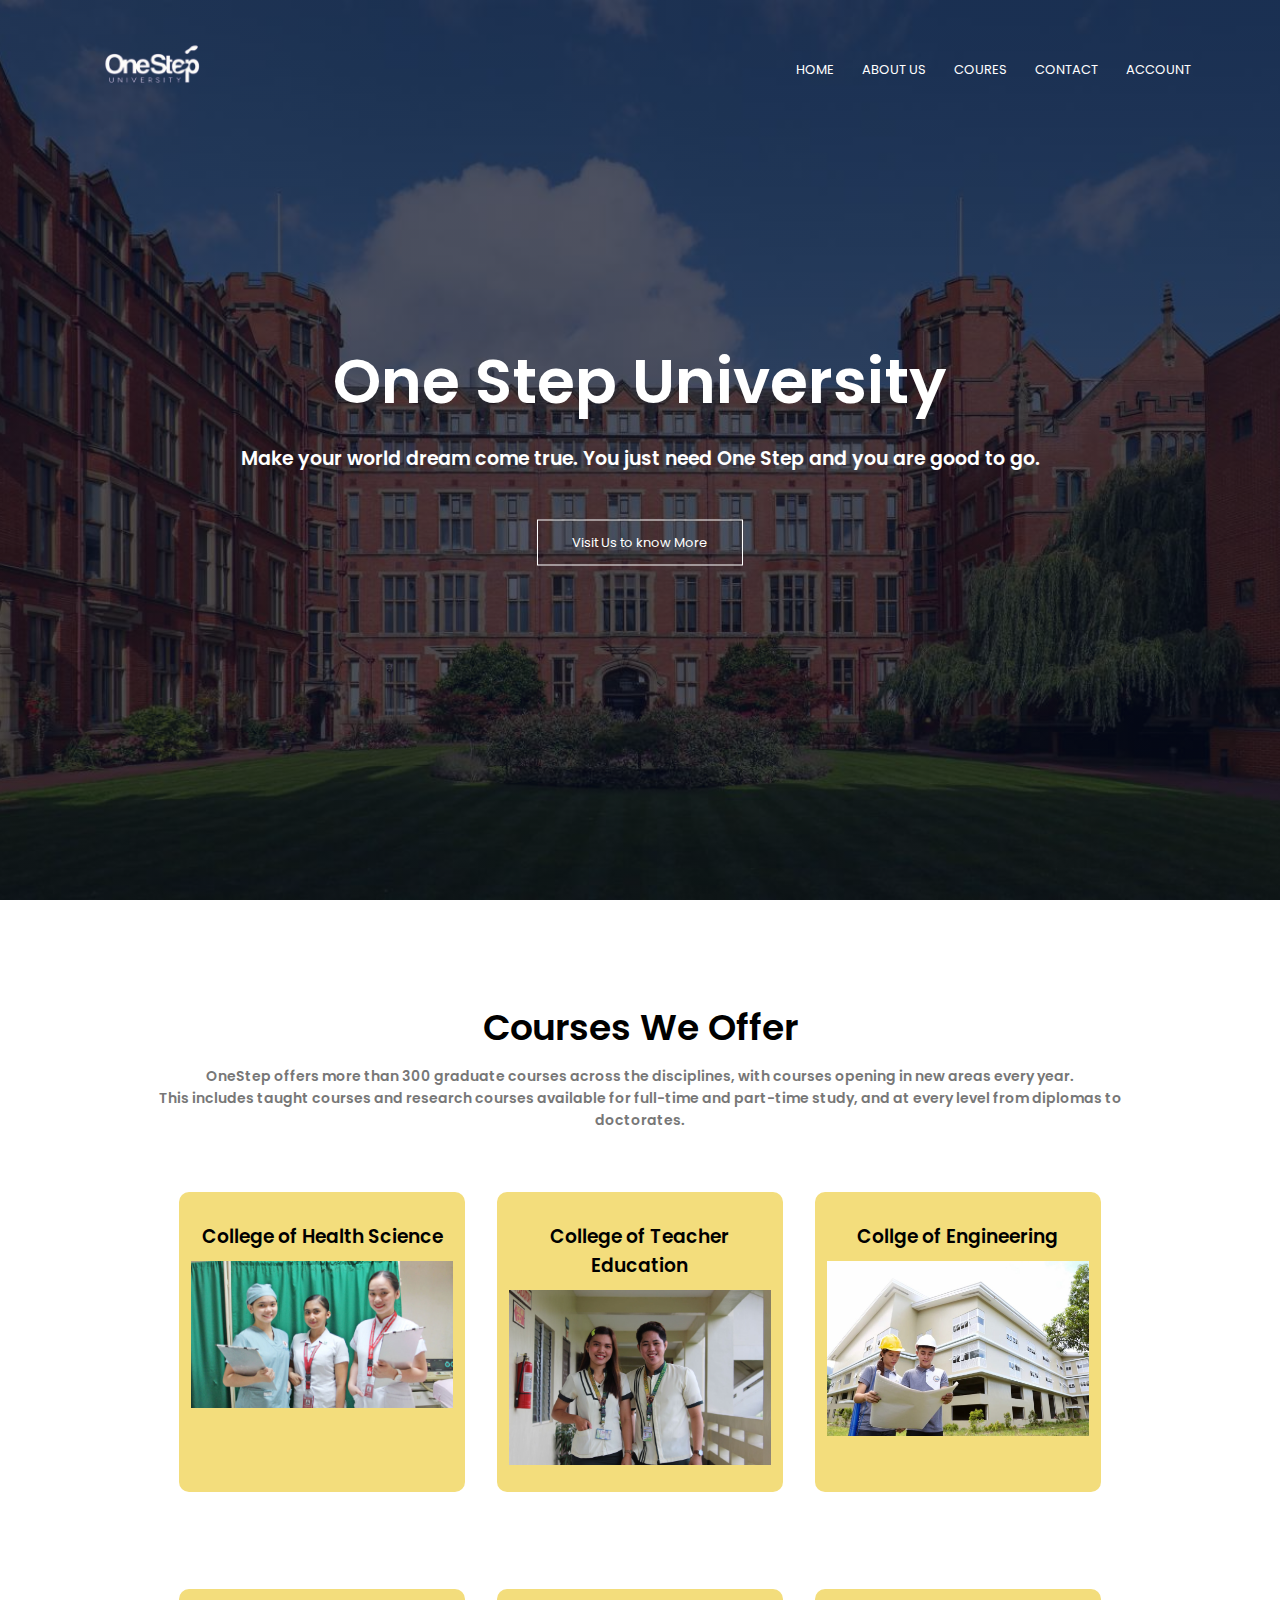
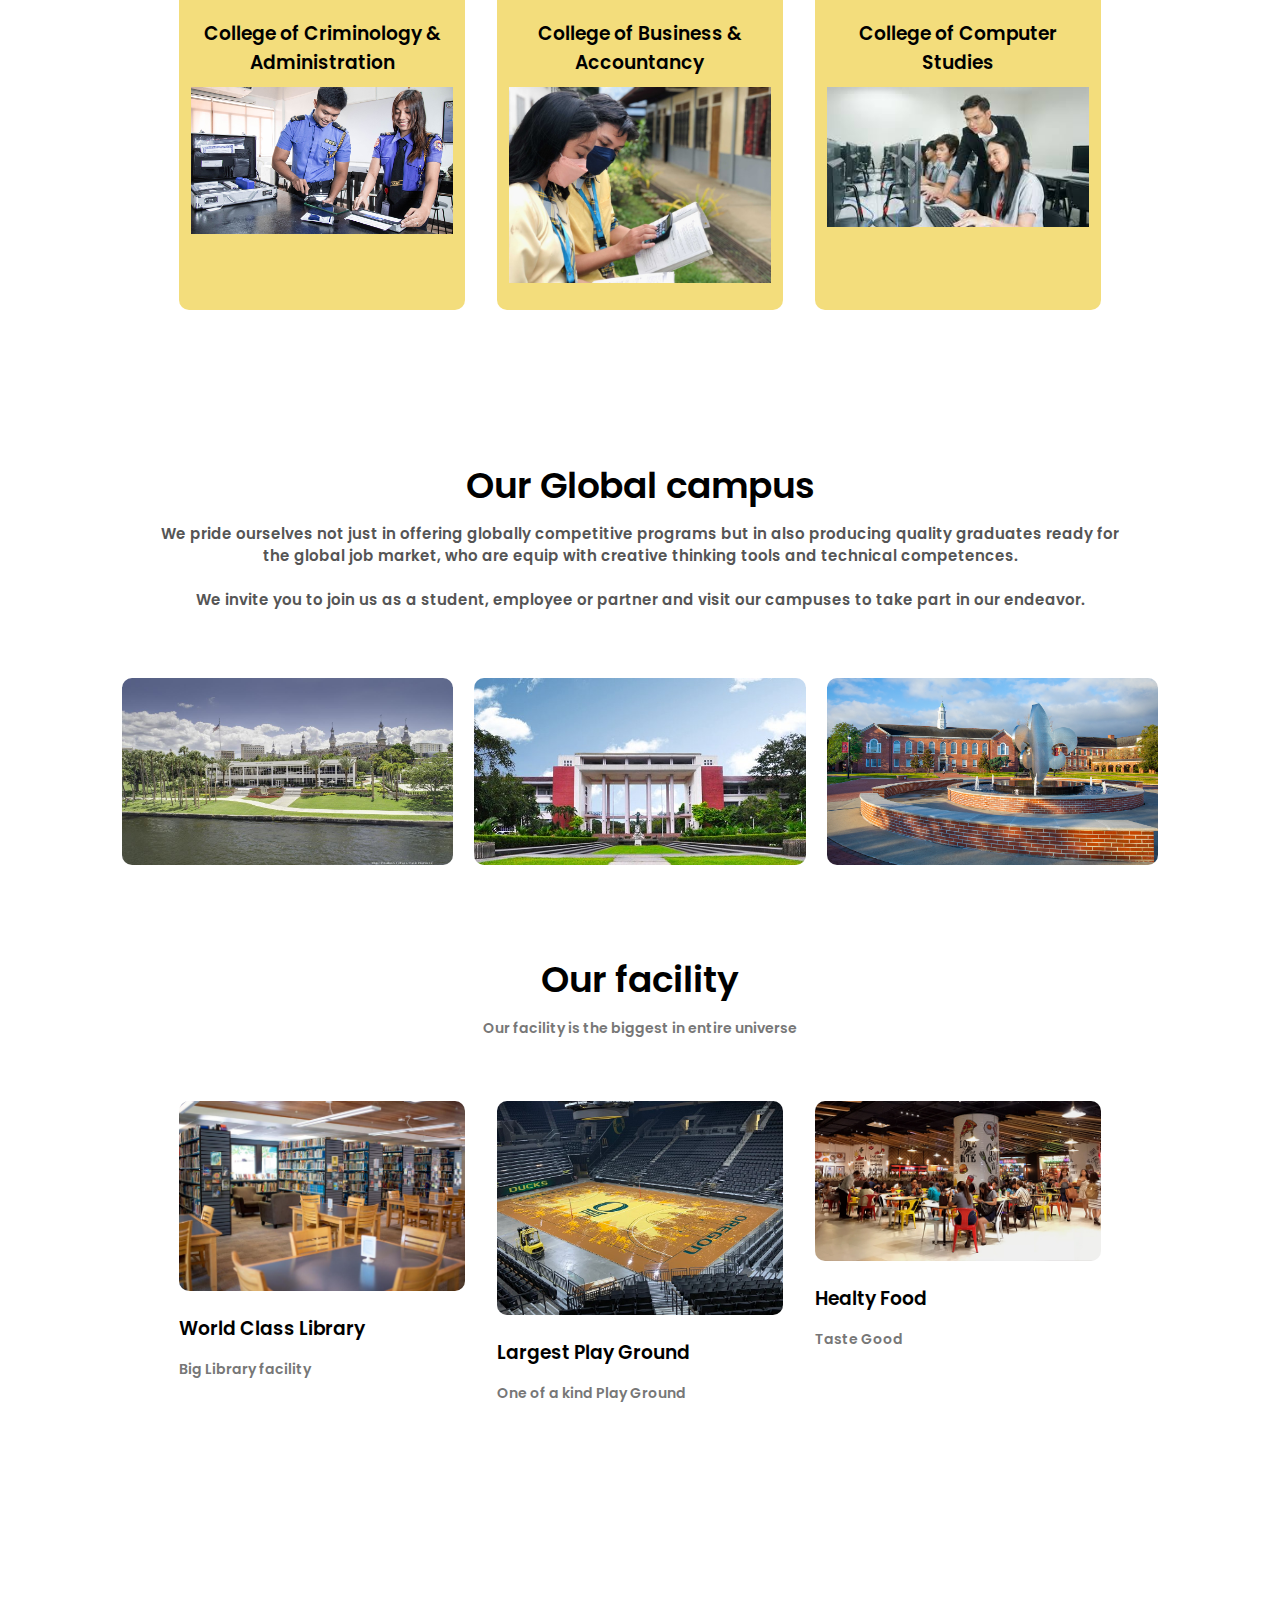
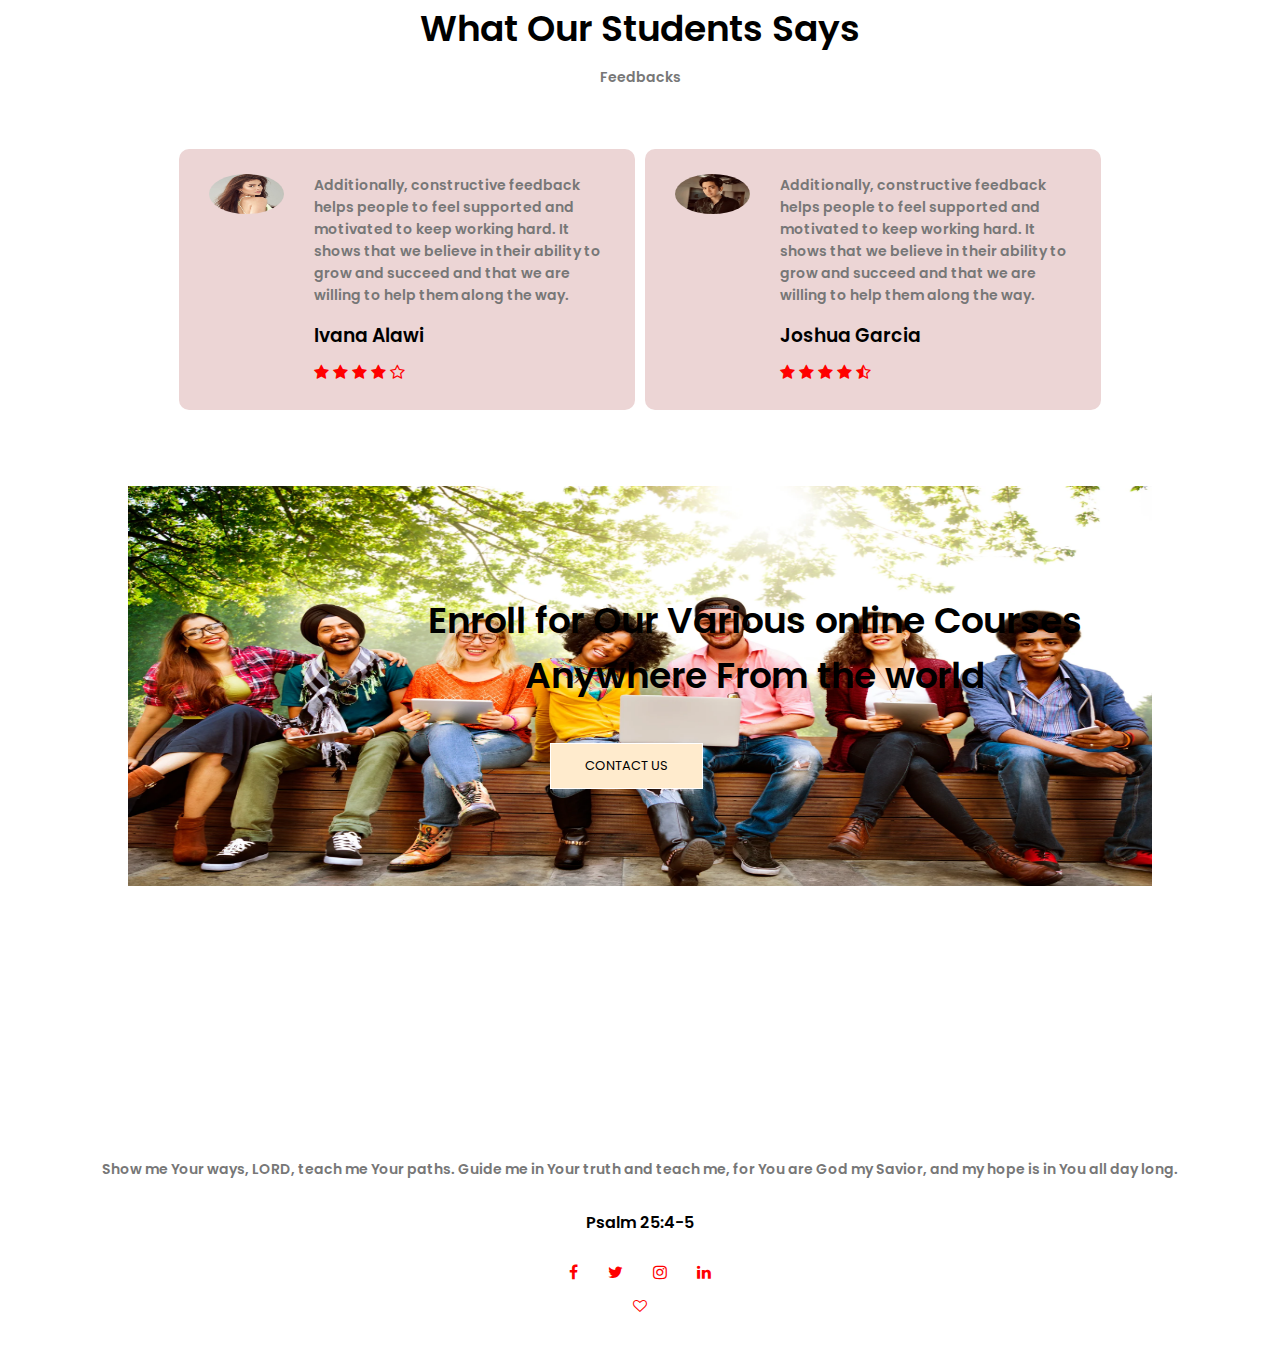
<file: index.html>
<!DOCTYPE html>
<html lang="en">
<head>
    <meta name="viewport" content="width=device-width, initial-scale=1.0">
    <title>OneStep University</title>
    <link rel="stylesheet" href="main.css">
    <link rel="preconnect" href="https://fonts.googleapis.com">
    <link rel="preconnect" href="https://fonts.gstatic.com" crossorigin>
    <link href="https://fonts.googleapis.com/css2?family=Poppins:ital,wght@0,100;0,200;1,100&display=swap" rel="stylesheet">
    <link rel="stylesheet" href="https://stackpath.bootstrapcdn.com/font-awesome/4.7.0/css/font-awesome.min.css">
</head>
<body>
    <section class="header">
        <nav>
            <a href="index.html"><img src="image/logouni.png"></a>
            <div class="nav-links" id="navlinks">
                <i class="fa fa-times-circle" onclick="hidemenu()"></i>
                <ul>
                    <li><a href="index.html">HOME</a></li>
                    <li class="active"><a href="">ABOUT US</a>
                        <div class="sub-menu">
                            <ul>
                                <li><a href="history.html">History</a></li>
                                <li><a href="MandV.html">Mission & Vision</a></li>
                            </ul>
                        </div>
                    </li>
                    <li><a href="#course-nav">COURES</a></li>
                    <li><a href="#contact-nav">CONTACT</a></li>
                    <li><a href="acc.html">ACCOUNT</a></li>
                </ul>
            </div>
            <i class="fa fa-bars" onclick="showmenu()"></i>
        </nav>
        <div class="text-box">
            <h1>One Step University</h1>
            <p>Make your world dream come true. You just need One Step and you are good to go.</p>
            <a href="" class="more">Visit Us to know More</a>
        </div>
    </section>


    <!---------------- course ---------------->
    <section class="course" id="course-nav">
        <h1>Courses We Offer</h1>
        <p>OneStep offers more than 300 graduate courses across the disciplines, with courses opening in new areas every year.
            <br>This includes taught courses and research courses available for full-time and part-time study, and at every level from diplomas to doctorates.</p>
        <div class="row">
            <div class="course-col">
                <h3>College of Health Science</h3>
                <a href="chs.html">
                    <img src="image/nurse.jpg">
                </a>
            </div>
            <div class="course-col">
                <h3>College of Teacher Education</h3>
                <a href="cte.html">
                    <img src="image/educ.JPG">
                </a>
            </div>
            <div class="course-col">
                <h3>Collge of Engineering</h3>
                <a href="enge.html">
                    <img src="image/engi.jpg">
                </a>
            </div>
        </div>
        <div class="row2">
            <div class="course-col2">
                <h3>College of Criminology & Administration</h3>
                <a href="cca.html">
                    <img src="image/crim.jpg">
                </a>
            </div>
            <div class="course-col2">
                <h3>College of Business & Accountancy</h3>
                <a href="cba.html">
                    <img src="image/business.jpg">
                </a>
            </div>
            <div class="course-col2">
                <h3>College of Computer Studies</h3>
                <a href="ccs.html">
                    <img src="image/comp.jpeg">
                </a>
            </div>
        </div>
    </section>


    <!------------campus--------------->
    <section class="campus">
        <h1>Our Global campus</h1>
        <p>We pride ourselves not just in offering globally competitive programs but in also producing quality graduates ready for 
            <br>the global job market, who are equip with creative thinking tools and technical competences.<br>
            <br>We invite you to join us as a student, employee or partner and visit our campuses to take part in our endeavor.</p>

        <div class="row">
            <div class="campus-col">
                <img src="image/ooo.jpg">
                <div class="layer">
                    <h3>UNITED KINGDOM</h3>
                </div>
            </div>
            <div class="campus-col">
                <img src="image/phh.jpg">
                <div class="layer">
                    <h3>PHILIPPINES</h3>
                </div>
            </div>
            <div class="campus-col">
                <img src="image/louisiana.jpg">
                <div class="layer">
                    <h3>LOUISIANA</h3>
                </div>
            </div>
        </div>
    </section>


    <!--------facilties---------->
    <section class="facilitie">
        <h1>Our facility</h1>
        <p>Our facility is the biggest in entire universe</p>
        <div class="row">
            <div class="facilitie-col">
                <img src="image/lib.jpg">
                <h3>World Class Library</h3>
                <p>Big Library facility</p>
            </div>
            <div class="facilitie-col">
                <img src="image/bask.jpeg">
                <h3>Largest Play Ground</h3>
                <p>One of a kind Play Ground</p>
            </div>
            <div class="facilitie-col">
                <img src="image/food.jpg">
                <h3>Healty Food</h3>
                <p>Taste Good</p>
            </div>
        </div>
    </section>


    <!--------testimonials--------->
    <section class="testimonials">
        <h1>What Our Students Says</h1>
        <p>Feedbacks</p>
        <div class="row">
            <div class="testimonial-col">
                <img src="image/iva.jpg">
                <div>
                    <p>Additionally, constructive feedback helps people to feel supported and motivated to keep working hard.
                        It shows that we believe in their ability to grow and succeed and that we are willing to help them along the way.
                    </p>
                    <h3>Ivana Alawi</h3>
                    <i class="fa fa-star"></i>
                    <i class="fa fa-star"></i>
                    <i class="fa fa-star"></i>
                    <i class="fa fa-star"></i>
                    <i class="fa fa-star-o"></i>
                </div>
            </div>
            <div class="testimonial-col">
                <img src="image/joshua_garcia.jpg">
                <div>
                    <p>Additionally, constructive feedback helps people to feel supported and motivated to keep working hard.
                        It shows that we believe in their ability to grow and succeed and that we are willing to help them along the way.
                    </p>
                    <h3>Joshua Garcia</h3>
                    <i class="fa fa-star"></i>
                    <i class="fa fa-star"></i>
                    <i class="fa fa-star"></i>
                    <i class="fa fa-star"></i>
                    <i class="fa fa-star-half-o"></i>
                </div>
            </div>
        </div>
    </section>


    <!--------call to action---------->
    <section class="cta" id="contact-nav">
        <div class="bgimage">
            <img src="image/enr.webp">
        </div>
            <h1>Enroll for Our Various online Courses <br> Anywhere From the world</h1>
            <a href="" class="more3">CONTACT US</a>
        
    </section>


    <!--------footer---------->
    <section class="footer">
        <h4></h4>
        <p>Show me Your ways, LORD, teach me Your paths. Guide me in Your truth and teach me, for You are God my Savior, and my hope is in You all day long.</p>
        <h4>Psalm 25:4-5</h4>
        <div class="icons">
            <a href="https://www.facebook.com/">
            <i class="fa fa-facebook"></i></a>
            <a href="https://twitter.com/">
            <i class="fa fa-twitter"></i></a>
            <a href="https://www.instagram.com/">
            <i class="fa fa-instagram"></i></a>
            <a href="https://www.linkedin.com/">
            <i class="fa fa-linkedin"></i></a>
        </div>
            <p><a href="https://medium.com/@christianvidez/nobody-knows-its-empty-4b8e55d96db3"><i class="fa fa-heart-o"></i></a>
    </section>


    <!--------javascript for toggle menu---------->
    <script>
        var navlinks = document.getElementById("navlinks")
        function showmenu(){
            navlinks.style.right = "0";
        }
        function hidemenu(){
            navlinks.style.right = "-200px"
        }
    </script>

</body>
</html>
</file>
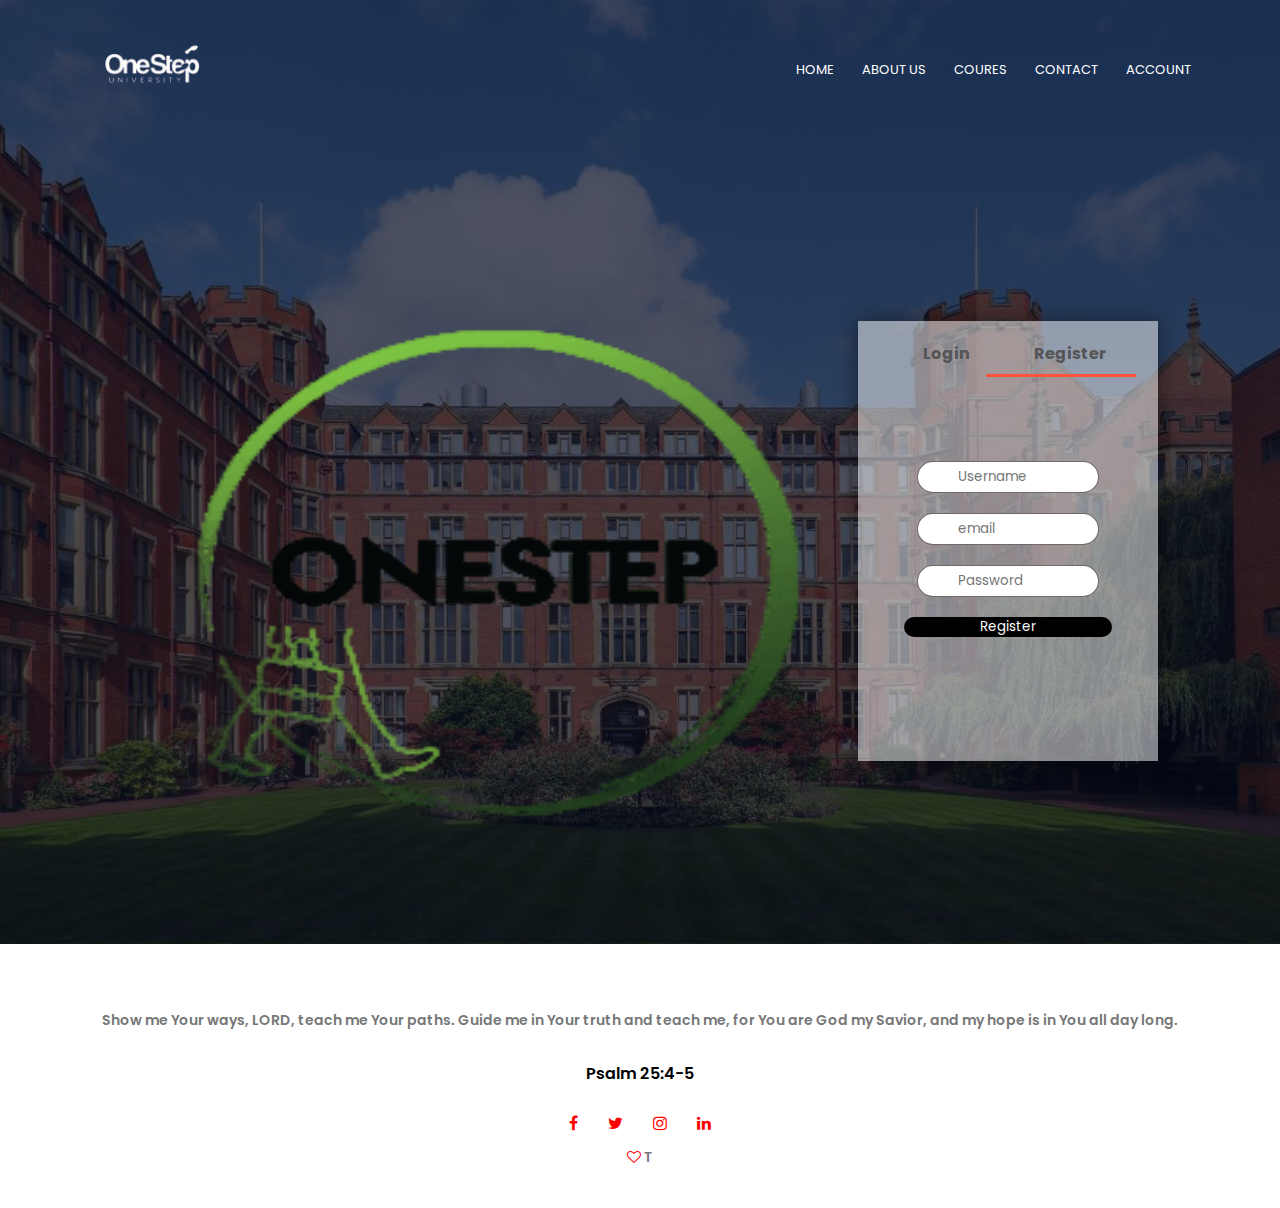
<file: acc.html>
<!DOCTYPE html>
<html lang="en">
<head>
    <meta name="viewport" content="width=device-width, initial-scale=1.0">
    <title>OneStep University</title>
    <link rel="stylesheet" href="main.css">
    <link rel="preconnect" href="https://fonts.googleapis.com">
    <link rel="preconnect" href="https://fonts.gstatic.com" crossorigin>
    <link href="https://fonts.googleapis.com/css2?family=Poppins:ital,wght@0,100;0,200;1,100&display=swap" rel="stylesheet">
    <link rel="stylesheet" href="https://stackpath.bootstrapcdn.com/font-awesome/4.7.0/css/font-awesome.min.css">
</head>
<body>
    <section class="header">
        <nav>
            <a href="index.html"><img src="image/logouni.png"></a>
            <div class="nav-links" id="navlinks">
                <i class="fa fa-times-circle" onclick="hidemenu()"></i>
                <ul>
                    <li><a href="index.html">HOME</a></li>
                    <li class="active"><a href="index.html">ABOUT US</a>
                        <div class="sub-menu">
                            <ul>
                                <li><a href="history.html">History</a></li>
                                <li><a href="MandV.html">Mission & Vision</a></li>
                            </ul>
                        </div>
                    </li>
                    <li><a href="index.html">COURES</a></li>
                    <li><a href="index.html">CONTACT</a></li>
                    <li><a href="acc.html">ACCOUNT</a></li>
                </ul>
            </div>
            <i class="fa fa-bars" onclick="showmenu()"></i>
        </nav>


        <!--------acc pag---------->
        <div class="acc-page">
            <div class="container">
             <div class="row">
                    <div class="col-2">
                        <img src="image/logonestep.png" width="100%" height="500px">
                    </div>
                    <div class="row">
                        <div class="form-container">
                            <div class="form-btn">
                                <span onclick="login()">Login</span>
                                <span onclick="register()">Register</span>
                                <hr id="Indicator">
                            </div>
                            <form id="Loginform">
                                <input type="text"  placeholder="Username">
                                <input type="password" placeholder="Password">
                                <button type="submit" class="btn">Login</button>
                                <a href="#"><br>Forgot password</a>
                            </form>
                            <form id="regform">
                                <input type="text" placeholder="Username">
                                <input type="email" placeholder="email">
                                <input type="password" placeholder="Password">
                                <button type="submit" class="btn">Register</button>
                            </form>
                        </div>
                    </div>
                </div>
            </div>
        </div>
    </section>
    

    <!--------footer---------->
    <section class="footer">
        <h4></h4>
        <p>Show me Your ways, LORD, teach me Your paths. Guide me in Your truth and teach me, for You are God my Savior, and my hope is in You all day long.</p>
        <h4>Psalm 25:4-5</h4>
        <div class="icons">
            <a href="https://www.facebook.com/">
            <i class="fa fa-facebook"></i></a>
            <a href="https://twitter.com/">
            <i class="fa fa-twitter"></i></a>
            <a href="https://www.instagram.com/">
            <i class="fa fa-instagram"></i></a>
            <a href="https://www.linkedin.com/">
            <i class="fa fa-linkedin"></i></a>
        </div>
            <p> <i class="fa fa-heart-o"></i> T</p>
    </section>


    <!--------javascript for toggle menu---------->
    <script>
        var navlinks = document.getElementById("navlinks");
        function showmenu(){
            navlinks.style.right = "0";
        }
        function hidemenu(){
            navlinks.style.right = "-200px"
        }
    </script>


    <!--------javascript form---------->
    <script>
        var Loginform = document.getElementById("Loginform");
        var regform = document.getElementById("regform");
        var Indicator = document.getElementById("Indicator");

            function register(){
                regform.style.transform ="translateX(0px)";
                Loginform.style.transform ="translateX(0px)";
                Indicator.style.transform ="translateX(100px)";
            }
            function login(){
                regform.style.transform ="translateX(300px)";
                Loginform.style.transform ="translateX(300px)";
                Indicator.style.transform ="translateX(0px)";
            }
    </script>

</body>
</html>
</file>
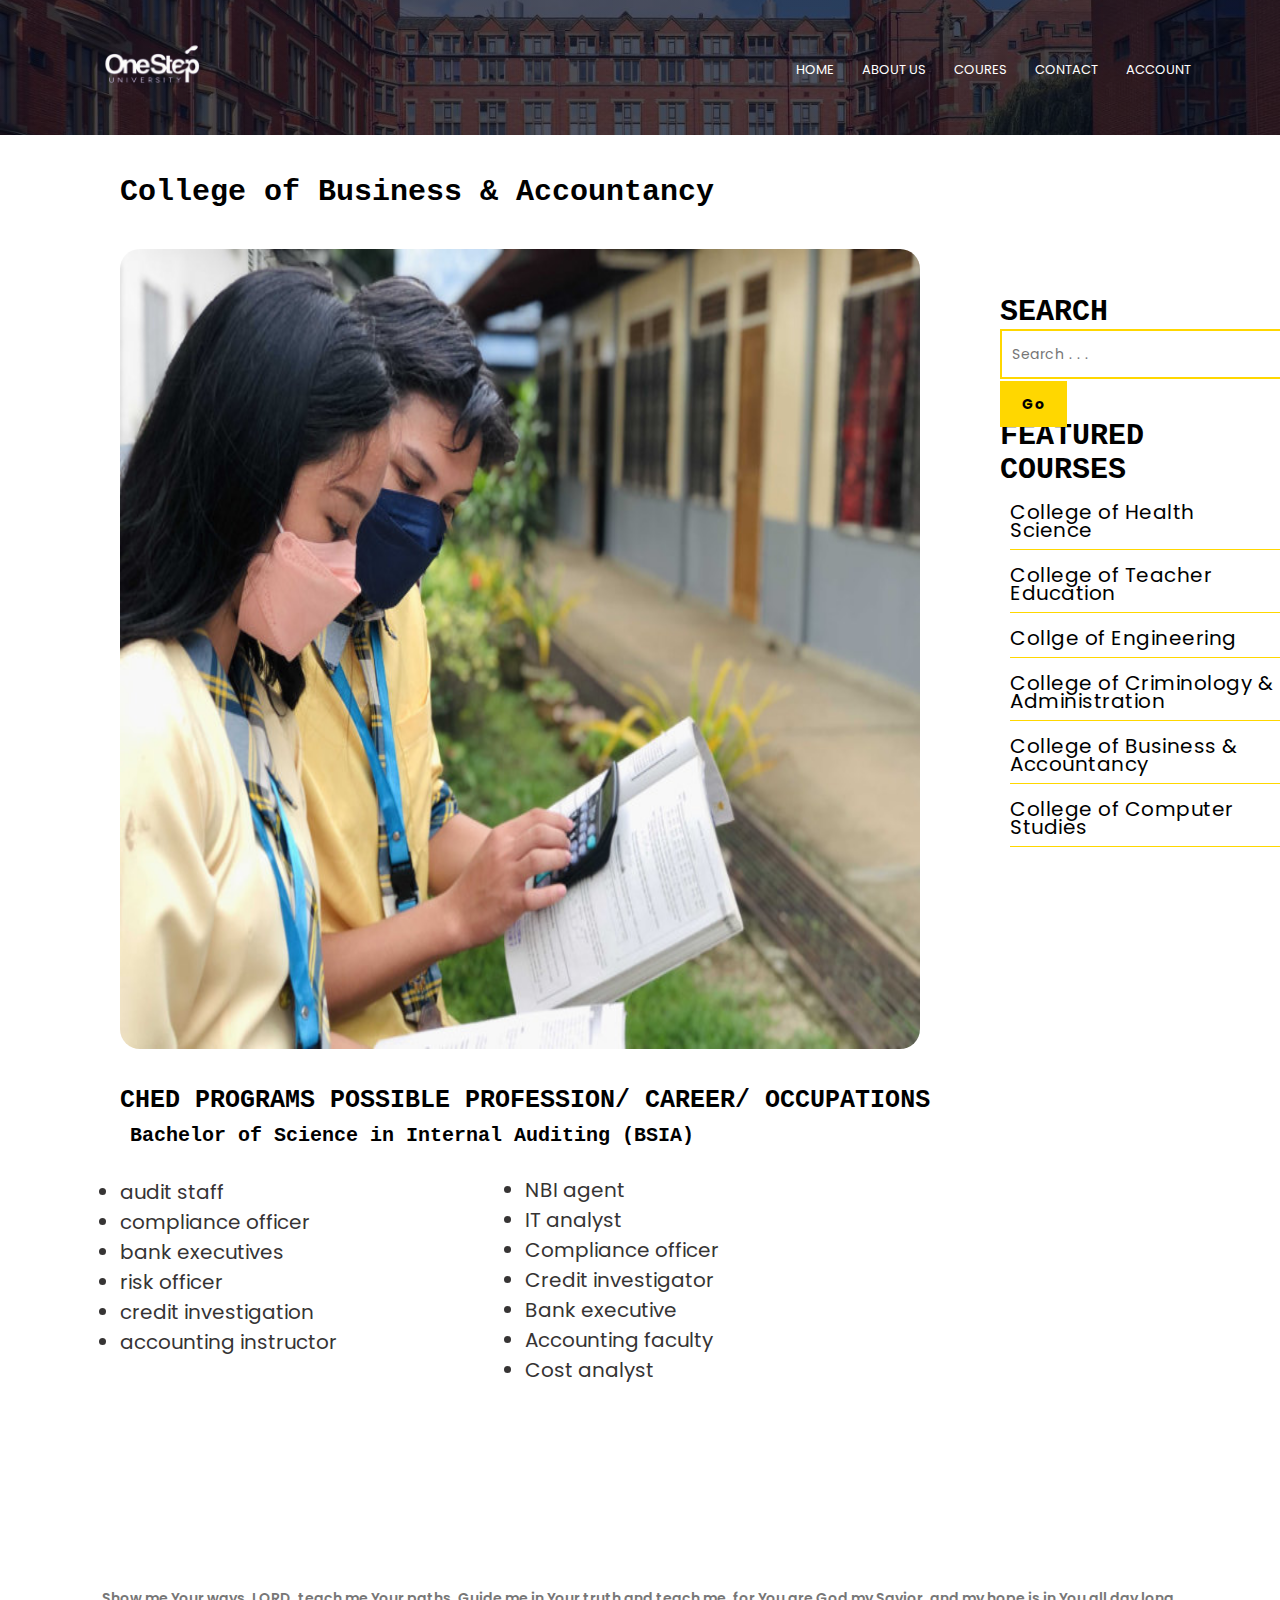
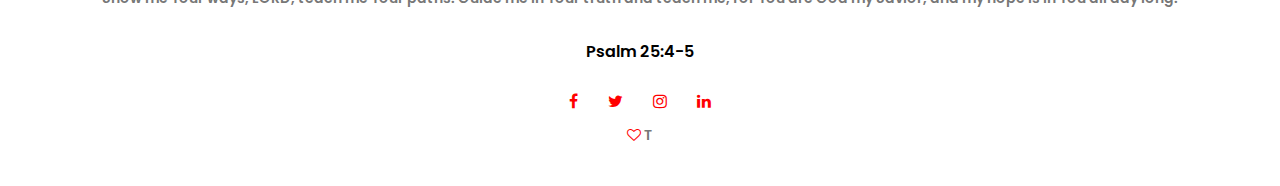
<file: cba.html>
<!DOCTYPE html>
<html lang="en">
<head>
    <meta name="viewport" content="width=device-width, initial-scale=1.0">
    <title>OneStep University</title>
    <link rel="stylesheet" href="main.css">
    <link rel="preconnect" href="https://fonts.googleapis.com">
    <link rel="preconnect" href="https://fonts.gstatic.com" crossorigin>
    <link href="https://fonts.googleapis.com/css2?family=Poppins:ital,wght@0,100;0,200;1,100&display=swap" rel="stylesheet">
    <link rel="stylesheet" href="https://stackpath.bootstrapcdn.com/font-awesome/4.7.0/css/font-awesome.min.css">
</head>
<body>
    <section class="c-header">
        <nav>
            <a href="index.html"><img src="image/logouni.png"></a>
            <div class="nav-links" id="navlinks">
                <i class="fa fa-times-circle" onclick="hidemenu()"></i>
                <ul>
                    <li><a href="index.html">HOME</a></li>
                    <li class="active"><a href="index.html">ABOUT US</a>
                        <div class="sub-menu">
                            <ul>
                                <li><a href="history.html">History</a></li>
                                <li><a href="MandV.html">Mission & Vision</a></li>
                            </ul>
                        </div>
                    </li>
                    <li><a href="index.html">COURES</a></li>
                    <li><a href="index.html">CONTACT</a></li>
                    <li><a href="acc.html">ACCOUNT</a></li>
                </ul>
            </div>
            <i class="fa fa-bars" onclick="showmenu()"></i>
        </nav>
    </section>
    <!-----------cte---------->
    <section>
        <div class="c-container">
            <div class="c">
                <h2>College of Business & Accountancy</h2>
                <div class="c-image">
                    <img src="image/business.jpg">
                </div>
                <h5>CHED PROGRAMS POSSIBLE PROFESSION/ CAREER/ OCCUPATIONS</h5>
                <p>Bachelor of Science in Internal Auditing (BSIA)</p>
                <div class="c-row1">
                    <li>
                        <span>audit staff</span>
                    </li>
                    <li>
                        <span>compliance officer</span>
                    </li>
                    <li>
                        <span>bank executives</span>
                    </li>
                    <li>
                        <span>risk officer</span>
                    </li>
                    <li>
                        <span>credit investigation</span>
                    </li>
                    <li>
                        <span>accounting instructor</span>
                    </li>
                </div>
                <div class="c-row2">
                    <li>
                        <span>NBI agent</span>
                    </li>
                    <li>
                        <span>IT analyst</span>
                    </li>
                    <li>
                        <span>Compliance officer</span>
                    </li>
                    <li>
                        <span>Credit investigator</span>
                    </li>
                    <li>
                        <span>Bank executive</span>
                    </li>
                    <li>
                        <span>Accounting faculty</span>
                    </li>
                    <li>
                        <span>Cost analyst</span>
                    </li>
                </div>
                <div class="search">
                    <h6>SEARCH<br></h2>
                    <input class="search-box" type="text" value name="S" placeholder="Search . . . ">
                    <input type="submit" class="search-sub" value="Go">
                    <div class="search-course">
                        <h6>FEATURED COURSES</h2>
                        <li class="c-featured">
                            <a href="chs.html">College of Health Science</a>
                        </li>
                        <li class="c-featured">
                            <a href="cte.html">College of Teacher Education</a>
                        </li>
                        <li class="c-featured">
                            <a href="enge.html">Collge of Engineering</a>
                        </li>
                        <li class="c-featured">
                            <a href="cca.html">College of Criminology & Administration</a>
                        </li>
                        <li class="c-featured">
                            <a href="cba.html">College of Business & Accountancy</a>
                        </li>
                        <li class="c-featured">
                            <a href="ccs.html">College of Computer Studies</a>
                        </li>
                            
                    </div>
                </div>
            </div>
        </div>
    </section>


    <!--------footer---------->
    <section class="footer">
        <br><br><br><br><br><br><br><br><br>
        <br><br><br><br><br><br><br><br><br>
        <br><br><br><br><br><br><br><br><br>
        <h4></h4>
        <p>Show me Your ways, LORD, teach me Your paths. Guide me in Your truth and teach me, for You are God my Savior, and my hope is in You all day long.</p>
        <h4>Psalm 25:4-5</h4>
        <div class="icons">
            <a href="https://www.facebook.com/">
            <i class="fa fa-facebook"></i></a>
            <a href="https://twitter.com/">
            <i class="fa fa-twitter"></i></a>
            <a href="https://www.instagram.com/">
            <i class="fa fa-instagram"></i></a>
            <a href="https://www.linkedin.com/">
            <i class="fa fa-linkedin"></i></a>
        </div>
            <p> <i class="fa fa-heart-o"></i> T</p>
    </section>
    
    <!--------javascript for toggle menu---------->
    <script>
        var navlinks = document.getElementById("navlinks");
        function showmenu(){
            navlinks.style.right = "0";
        }
        function hidemenu(){
            navlinks.style.right = "-200px"
        }
    </script>
</body>
</html>
</file>
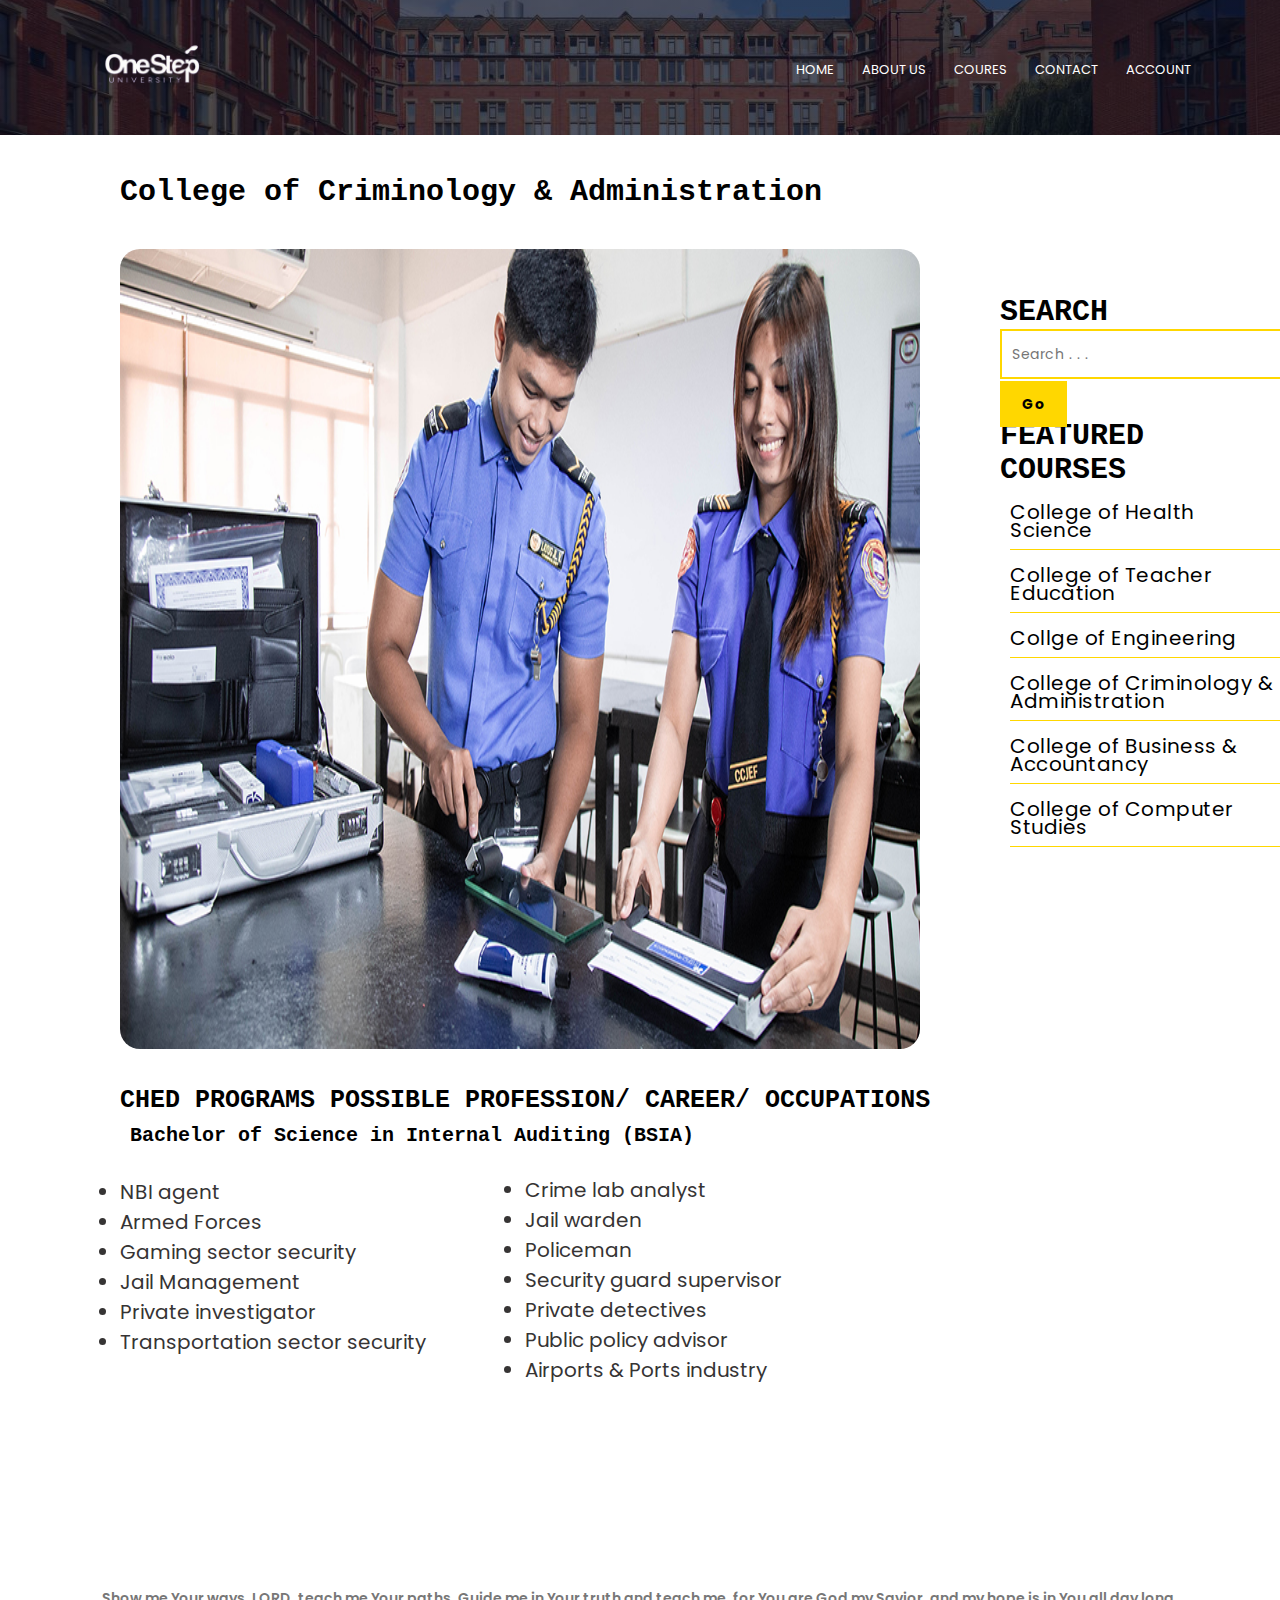
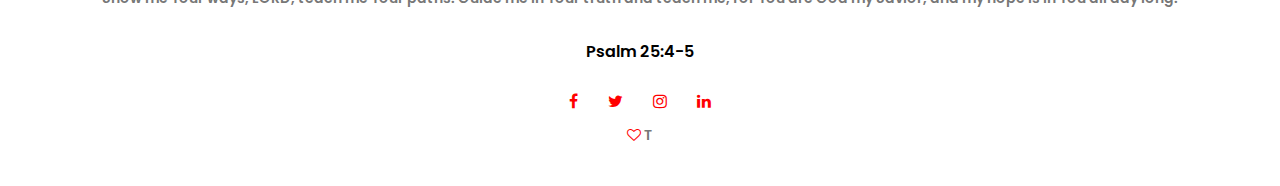
<file: cca.html>
<!DOCTYPE html>
<html lang="en">
<head>
    <meta name="viewport" content="width=device-width, initial-scale=1.0">
    <title>OneStep University</title>
    <link rel="stylesheet" href="main.css">
    <link rel="preconnect" href="https://fonts.googleapis.com">
    <link rel="preconnect" href="https://fonts.gstatic.com" crossorigin>
    <link href="https://fonts.googleapis.com/css2?family=Poppins:ital,wght@0,100;0,200;1,100&display=swap" rel="stylesheet">
    <link rel="stylesheet" href="https://stackpath.bootstrapcdn.com/font-awesome/4.7.0/css/font-awesome.min.css">
</head>
<body>
    <section class="c-header">
        <nav>
            <a href="index.html"><img src="image/logouni.png"></a>
            <div class="nav-links" id="navlinks">
                <i class="fa fa-times-circle" onclick="hidemenu()"></i>
                <ul>
                    <li><a href="index.html">HOME</a></li>
                    <li class="active"><a href="index.html">ABOUT US</a>
                        <div class="sub-menu">
                            <ul>
                                <li><a href="history.html">History</a></li>
                                <li><a href="MandV.html">Mission & Vision</a></li>
                            </ul>
                        </div>
                    </li>
                    <li><a href="index.html">COURES</a></li>
                    <li><a href="index.html">CONTACT</a></li>
                    <li><a href="acc.html">ACCOUNT</a></li>
                </ul>
            </div>
            <i class="fa fa-bars" onclick="showmenu()"></i>
        </nav>
    </section>
    <!-----------cte---------->
    <section>
        <div class="c-container">
            <div class="c">
                <h2>College of Criminology & Administration</h2>
                <div class="c-image">
                    <img src="image/crim.jpg">
                </div>
                <h5>CHED PROGRAMS POSSIBLE PROFESSION/ CAREER/ OCCUPATIONS</h5>
                <p>Bachelor of Science in Internal Auditing (BSIA)</p>
                <div class="c-row1">
                    <li>
                        <span>NBI agent</span>
                    </li>
                    <li>
                        <span>Armed Forces</span>
                    </li>
                    <li>
                        <span>Gaming sector security</span>
                    </li>
                    <li>
                        <span>Jail Management</span>
                    </li>
                    <li>
                        <span>Private investigator</span>
                    </li>
                    <li>
                        <span>Transportation sector security</span>
                    </li>
                </div>
                <div class="c-row2">
                    <li>
                        <span>Crime lab analyst</span>
                    </li>
                    <li>
                        <span>Jail warden</span>
                    </li>
                    <li>
                        <span>Policeman</span>
                    </li>
                    <li>
                        <span>Security guard supervisor</span>
                    </li>
                    <li>
                        <span>Private detectives</span>
                    </li>
                    <li>
                        <span>Public policy advisor</span>
                    </li>
                    <li>
                        <span>Airports & Ports industry</span>
                    </li>
                </div>
                <div class="search">
                    <h6>SEARCH<br></h2>
                    <input class="search-box" type="text" value name="S" placeholder="Search . . . ">
                    <input type="submit" class="search-sub" value="Go">
                    <div class="search-course">
                        <h6>FEATURED COURSES</h2>
                        <li class="c-featured">
                            <a href="chs.html">College of Health Science</a>
                        </li>
                        <li class="c-featured">
                            <a href="cte.html">College of Teacher Education</a>
                        </li>
                        <li class="c-featured">
                            <a href="enge.html">Collge of Engineering</a>
                        </li>
                        <li class="c-featured">
                            <a href="cca.html">College of Criminology & Administration</a>
                        </li>
                        <li class="c-featured">
                            <a href="cba.html">College of Business & Accountancy</a>
                        </li>
                        <li class="c-featured">
                            <a href="ccs.html">College of Computer Studies</a>
                        </li>
                            
                    </div>
                </div>
            </div>
        </div>
    </section>


    <!--------footer---------->
    <section class="footer">
        <br><br><br><br><br><br><br><br><br>
        <br><br><br><br><br><br><br><br><br>
        <br><br><br><br><br><br><br><br><br>
        <h4></h4>
        <p>Show me Your ways, LORD, teach me Your paths. Guide me in Your truth and teach me, for You are God my Savior, and my hope is in You all day long.</p>
        <h4>Psalm 25:4-5</h4>
        <div class="icons">
            <a href="https://www.facebook.com/">
            <i class="fa fa-facebook"></i></a>
            <a href="https://twitter.com/">
            <i class="fa fa-twitter"></i></a>
            <a href="https://www.instagram.com/">
            <i class="fa fa-instagram"></i></a>
            <a href="https://www.linkedin.com/">
            <i class="fa fa-linkedin"></i></a>
        </div>
            <p> <i class="fa fa-heart-o"></i> T</p>
    </section>
    
    <!--------javascript for toggle menu---------->
    <script>
        var navlinks = document.getElementById("navlinks");
        function showmenu(){
            navlinks.style.right = "0";
        }
        function hidemenu(){
            navlinks.style.right = "-200px"
        }
    </script>
</body>
</html>
</file>
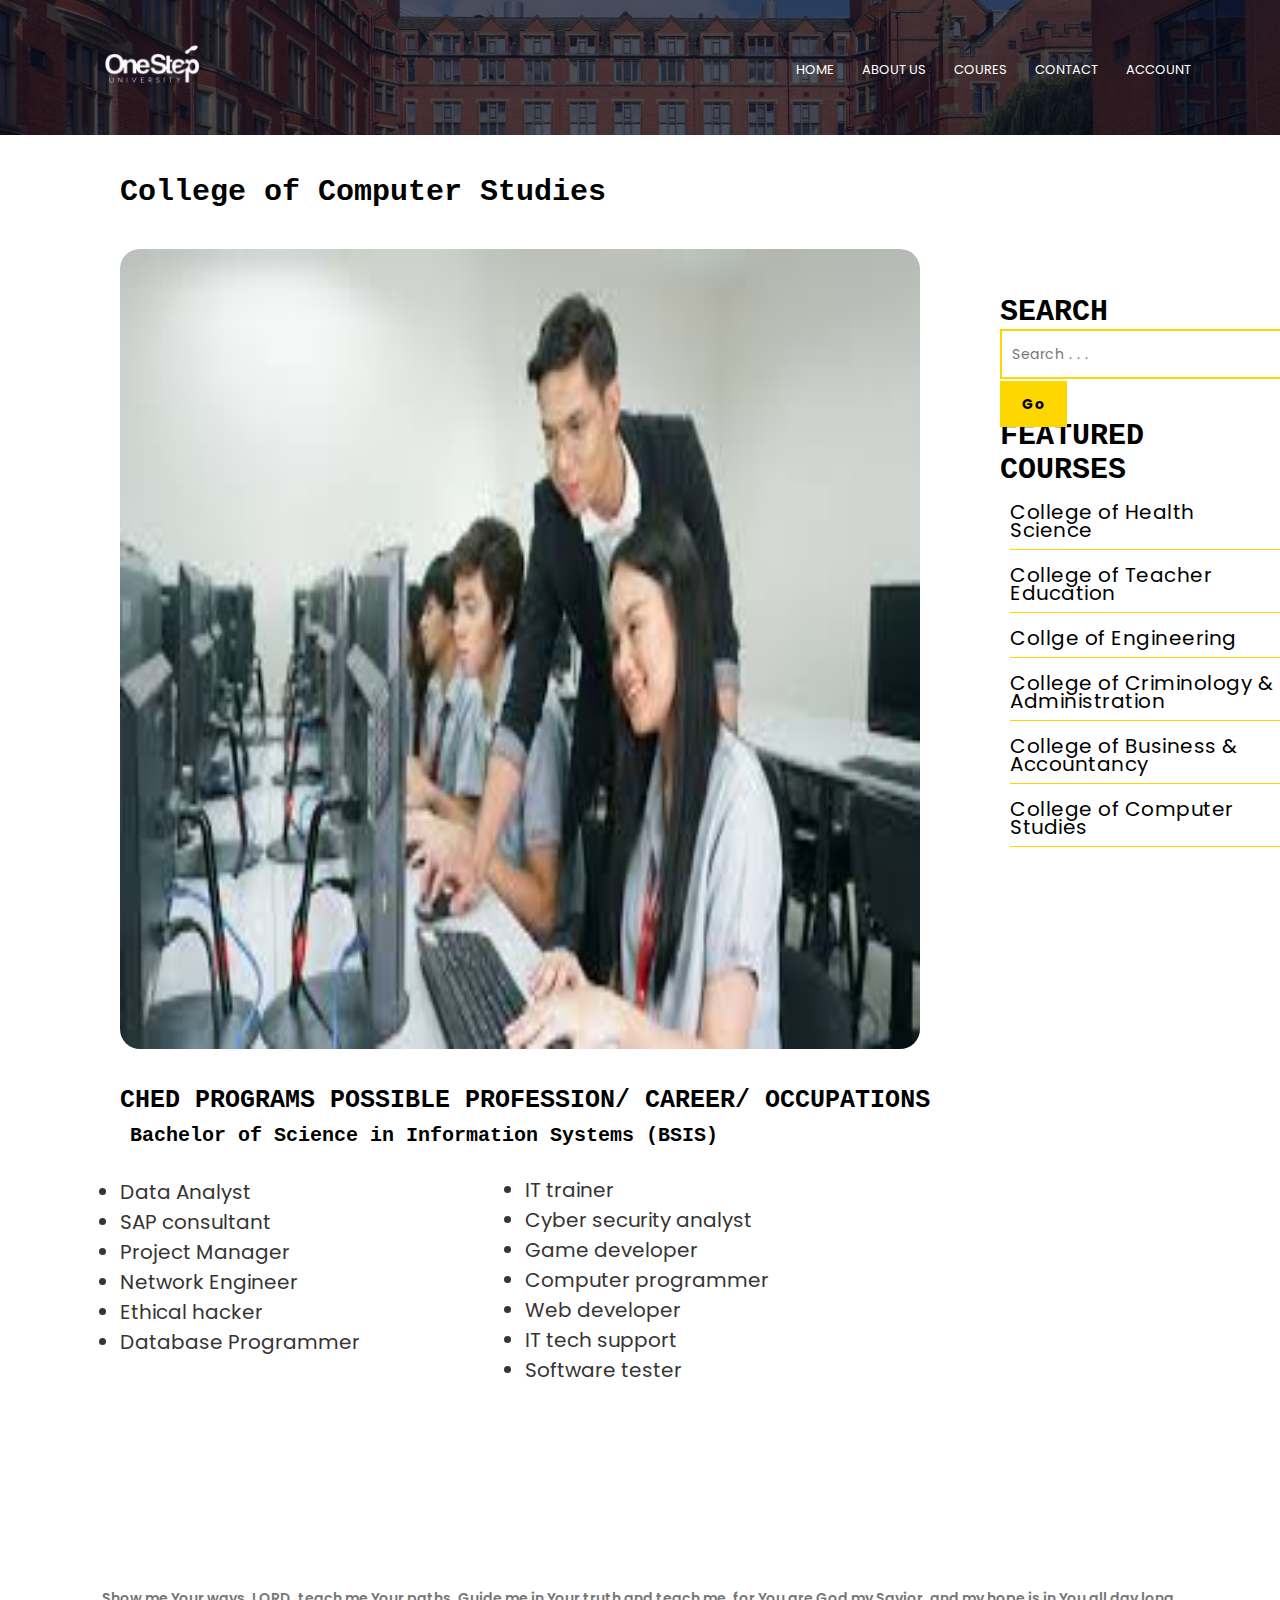
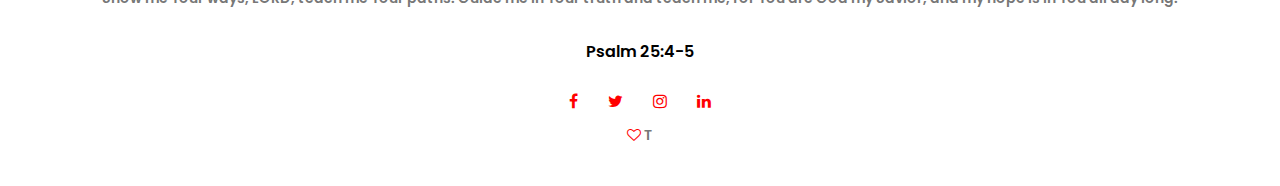
<file: ccs.html>
<!DOCTYPE html>
<html lang="en">
<head>
    <meta name="viewport" content="width=device-width, initial-scale=1.0">
    <title>OneStep University</title>
    <link rel="stylesheet" href="main.css">
    <link rel="preconnect" href="https://fonts.googleapis.com">
    <link rel="preconnect" href="https://fonts.gstatic.com" crossorigin>
    <link href="https://fonts.googleapis.com/css2?family=Poppins:ital,wght@0,100;0,200;1,100&display=swap" rel="stylesheet">
    <link rel="stylesheet" href="https://stackpath.bootstrapcdn.com/font-awesome/4.7.0/css/font-awesome.min.css">
</head>
<body>
    <section class="c-header">
        <nav>
            <a href="index.html"><img src="image/logouni.png"></a>
            <div class="nav-links" id="navlinks">
                <i class="fa fa-times-circle" onclick="hidemenu()"></i>
                <ul>
                    <li><a href="index.html">HOME</a></li>
                    <li class="active"><a href="index.html">ABOUT US</a>
                        <div class="sub-menu">
                            <ul>
                                <li><a href="history.html">History</a></li>
                                <li><a href="MandV.html">Mission & Vision</a></li>
                            </ul>
                        </div>
                    </li>
                    <li><a href="index.html">COURES</a></li>
                    <li><a href="index.html">CONTACT</a></li>
                    <li><a href="acc.html">ACCOUNT</a></li>
                </ul>
            </div>
            <i class="fa fa-bars" onclick="showmenu()"></i>
        </nav>
    </section>
    <!-----------cte---------->
    <section>
        <div class="c-container">
            <div class="c">
                <h2>College of Computer Studies</h2>
                <div class="c-image">
                    <img src="image/comp.jpeg">
                </div>
                <h5>CHED PROGRAMS POSSIBLE PROFESSION/ CAREER/ OCCUPATIONS</h5>
                <p>Bachelor of Science in Information Systems (BSIS)</p>
                <div class="c-row1">
                    <li>
                        <span>Data Analyst</span>
                    </li>
                    <li>
                        <span>SAP consultant</span>
                    </li>
                    <li>
                        <span>Project Manager</span>
                    </li>
                    <li>
                        <span>Network Engineer</span>
                    </li>
                    <li>
                        <span>Ethical hacker</span>
                    </li>
                    <li>
                        <span>Database Programmer</span>
                    </li>
                </div>
                <div class="c-row2">
                    <li>
                        <span>IT trainer</span>
                    </li>
                    <li>
                        <span>Cyber security analyst</span>
                    </li>
                    <li>
                        <span>Game developer</span>
                    </li>
                    <li>
                        <span>Computer programmer</span>
                    </li>
                    <li>
                        <span>Web developer</span>
                    </li>
                    <li>
                        <span>IT tech support</span>
                    </li>
                    <li>
                        <span>Software tester</span>
                    </li>
                </div>
                <div class="search">
                    <h6>SEARCH<br></h2>
                    <input class="search-box" type="text" value name="S" placeholder="Search . . . ">
                    <input type="submit" class="search-sub" value="Go">
                    <div class="search-course">
                        <h6>FEATURED COURSES</h2>
                        <li class="c-featured">
                            <a href="chs.html">College of Health Science</a>
                        </li>
                        <li class="c-featured">
                            <a href="cte.html">College of Teacher Education</a>
                        </li>
                        <li class="c-featured">
                            <a href="enge.html">Collge of Engineering</a>
                        </li>
                        <li class="c-featured">
                            <a href="cca.html">College of Criminology & Administration</a>
                        </li>
                        <li class="c-featured">
                            <a href="cba.html">College of Business & Accountancy</a>
                        </li>
                        <li class="c-featured">
                            <a href="ccs.html">College of Computer Studies</a>
                        </li>
                            
                    </div>
                </div>
            </div>
        </div>
    </section>


    <!--------footer---------->
    <section class="footer">
        <br><br><br><br><br><br><br><br><br>
        <br><br><br><br><br><br><br><br><br>
        <br><br><br><br><br><br><br><br><br>
        <h4></h4>
        <p>Show me Your ways, LORD, teach me Your paths. Guide me in Your truth and teach me, for You are God my Savior, and my hope is in You all day long.</p>
        <h4>Psalm 25:4-5</h4>
        <div class="icons">
            <a href="https://www.facebook.com/">
            <i class="fa fa-facebook"></i></a>
            <a href="https://twitter.com/">
            <i class="fa fa-twitter"></i></a>
            <a href="https://www.instagram.com/">
            <i class="fa fa-instagram"></i></a>
            <a href="https://www.linkedin.com/">
            <i class="fa fa-linkedin"></i></a>
        </div>
            <p> <i class="fa fa-heart-o"></i> T</p>
    </section>
    
    <!--------javascript for toggle menu---------->
    <script>
        var navlinks = document.getElementById("navlinks");
        function showmenu(){
            navlinks.style.right = "0";
        }
        function hidemenu(){
            navlinks.style.right = "-200px"
        }
    </script>
</body>
</html>
</file>
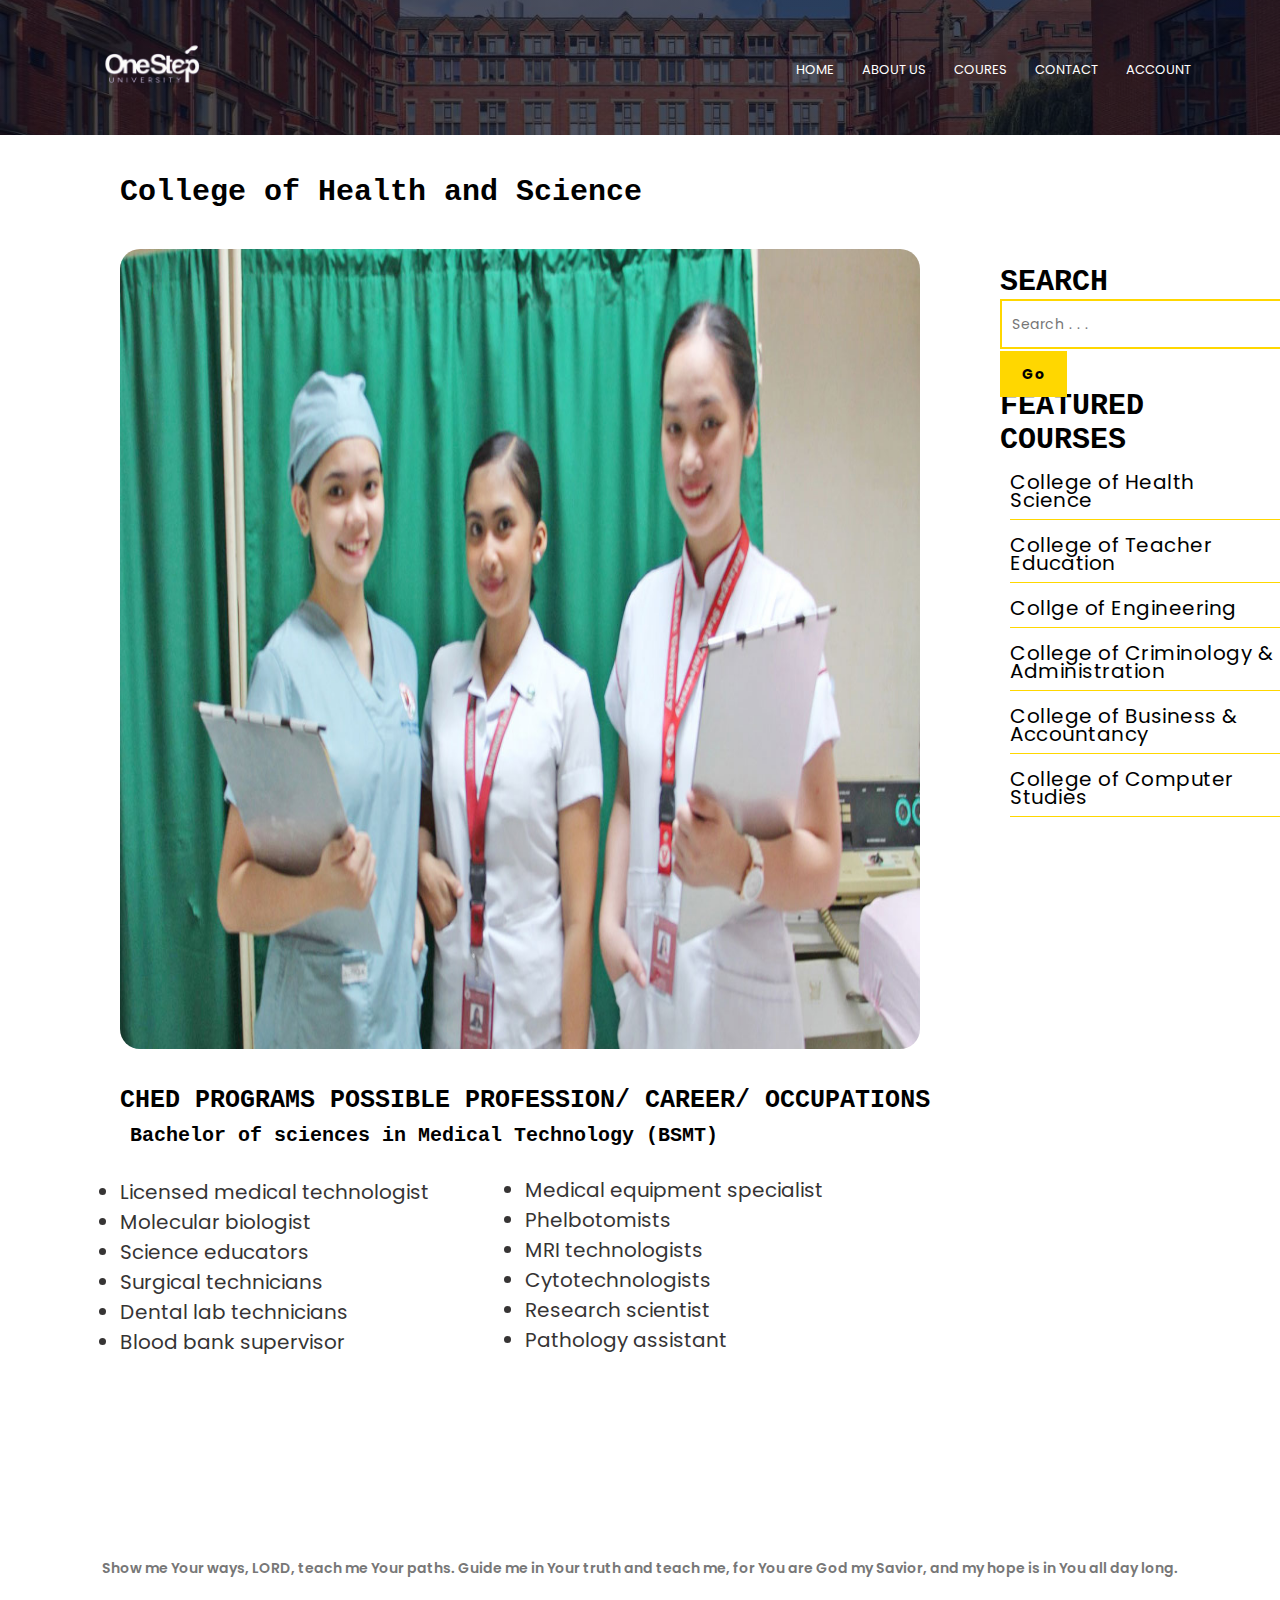
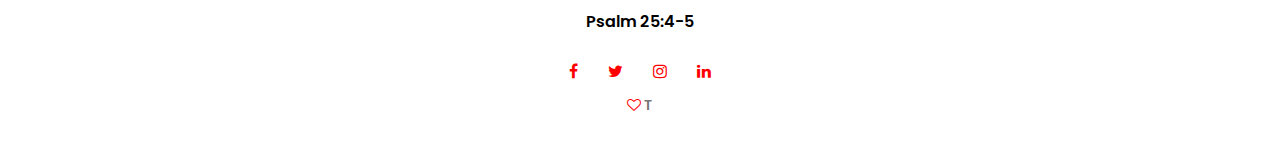
<file: chs.html>
<!DOCTYPE html>
<html lang="en">
<head>
    <meta name="viewport" content="width=device-width, initial-scale=1.0">
    <title>OneStep University</title>
    <link rel="stylesheet" href="main.css">
    <link rel="preconnect" href="https://fonts.googleapis.com">
    <link rel="preconnect" href="https://fonts.gstatic.com" crossorigin>
    <link href="https://fonts.googleapis.com/css2?family=Poppins:ital,wght@0,100;0,200;1,100&display=swap" rel="stylesheet">
    <link rel="stylesheet" href="https://stackpath.bootstrapcdn.com/font-awesome/4.7.0/css/font-awesome.min.css">
</head>
<body>
    <section class="c-header">
        <nav>
            <a href="index.html"><img src="image/logouni.png"></a>
            <div class="nav-links" id="navlinks">
                <i class="fa fa-times-circle" onclick="hidemenu()"></i>
                <ul>
                    <li><a href="index.html">HOME</a></li>
                    <li class="active"><a href="index.html">ABOUT US</a>
                        <div class="sub-menu">
                            <ul>
                                <li><a href="history.html">History</a></li>
                                <li><a href="MandV.html">Mission & Vision</a></li>
                            </ul>
                        </div>
                    </li>
                    <li><a href="index.html">COURES</a></li>
                    <li><a href="index.html">CONTACT</a></li>
                    <li><a href="acc.html">ACCOUNT</a></li>
                </ul>
            </div>
            <i class="fa fa-bars" onclick="showmenu()"></i>
        </nav>
    </section>
    <!-----------chs---------->
    <section>
        <div class="c-container">
            <div class="c">
                <h2>College of Health and Science</h2>
                <div class="c-image">
                    <img src="image/nurse.jpg">
                </div>
                <h5>CHED PROGRAMS POSSIBLE PROFESSION/ CAREER/ OCCUPATIONS</h5>
                <p>Bachelor of sciences in Medical Technology (BSMT)</p>
                <div class="c-row1">
                    <li>
                        <span>Licensed medical technologist</span>
                    </li>
                    <li>
                        <span>Molecular biologist</span>
                    </li>
                    <li>
                        <span>Science educators</span>
                    </li>
                    <li>
                        <span>Surgical technicians</span>
                    </li>
                    <li>
                        <span>Dental lab technicians</span>
                    </li>
                    <li>
                        <span>Blood bank supervisor</span>
                    </li>
                </div>
                <div class="c-row2">
                    <li>
                        <span>Medical equipment specialist</span>
                    </li>
                    <li>
                        <span>Phelbotomists</span>
                    </li>
                    <li>
                        <span>MRI technologists</span>
                    </li>
                    <li>
                        <span>Cytotechnologists</span>
                    </li>
                    <li>
                        <span>Research scientist</span>
                    </li>
                    <li>
                        <span>Pathology assistant</span>
                    </li>
                </div>
                <div class="search">
                    <h6>SEARCH<br></h2>
                    <input class="search-box" type="text" value name="S" placeholder="Search . . . ">
                    <input type="submit" class="search-sub" value="Go">
                    <div class="search-course">
                        <h6>FEATURED COURSES</h2>
                        <li class="c-featured">
                            <a href="chs.html">College of Health Science</a>
                        </li>
                        <li class="c-featured">
                            <a href="cte.html">College of Teacher Education</a>
                        </li>
                        <li class="c-featured">
                            <a href="enge.html">Collge of Engineering</a>
                        </li>
                        <li class="c-featured">
                            <a href="cca.html">College of Criminology & Administration</a>
                        </li>
                        <li class="c-featured">
                            <a href="cba.html">College of Business & Accountancy</a>
                        </li>
                        <li class="c-featured">
                            <a href="ccs.html">College of Computer Studies</a>
                        </li>
                            
                    </div>
                </div>
            </div>
        </div>
    </section>


    <!--------footer---------->
    <section class="footer">
        <br><br><br><br><br><br><br><br><br>
        <br><br><br><br><br><br><br><br><br>
        <br><br><br><br><br><br><br><br><br>
        <h4></h4>
        <p>Show me Your ways, LORD, teach me Your paths. Guide me in Your truth and teach me, for You are God my Savior, and my hope is in You all day long.</p>
        <h4>Psalm 25:4-5</h4>
        <div class="icons">
            <a href="https://www.facebook.com/">
            <i class="fa fa-facebook"></i></a>
            <a href="https://twitter.com/">
            <i class="fa fa-twitter"></i></a>
            <a href="https://www.instagram.com/">
            <i class="fa fa-instagram"></i></a>
            <a href="https://www.linkedin.com/">
            <i class="fa fa-linkedin"></i></a>
        </div>
            <p> <i class="fa fa-heart-o"></i> T</p>
    </section>
    
    <!--------javascript for toggle menu---------->
    <script>
        var navlinks = document.getElementById("navlinks");
        function showmenu(){
            navlinks.style.right = "0";
        }
        function hidemenu(){
            navlinks.style.right = "-200px"
        }
    </script>
</body>
</html>
</file>
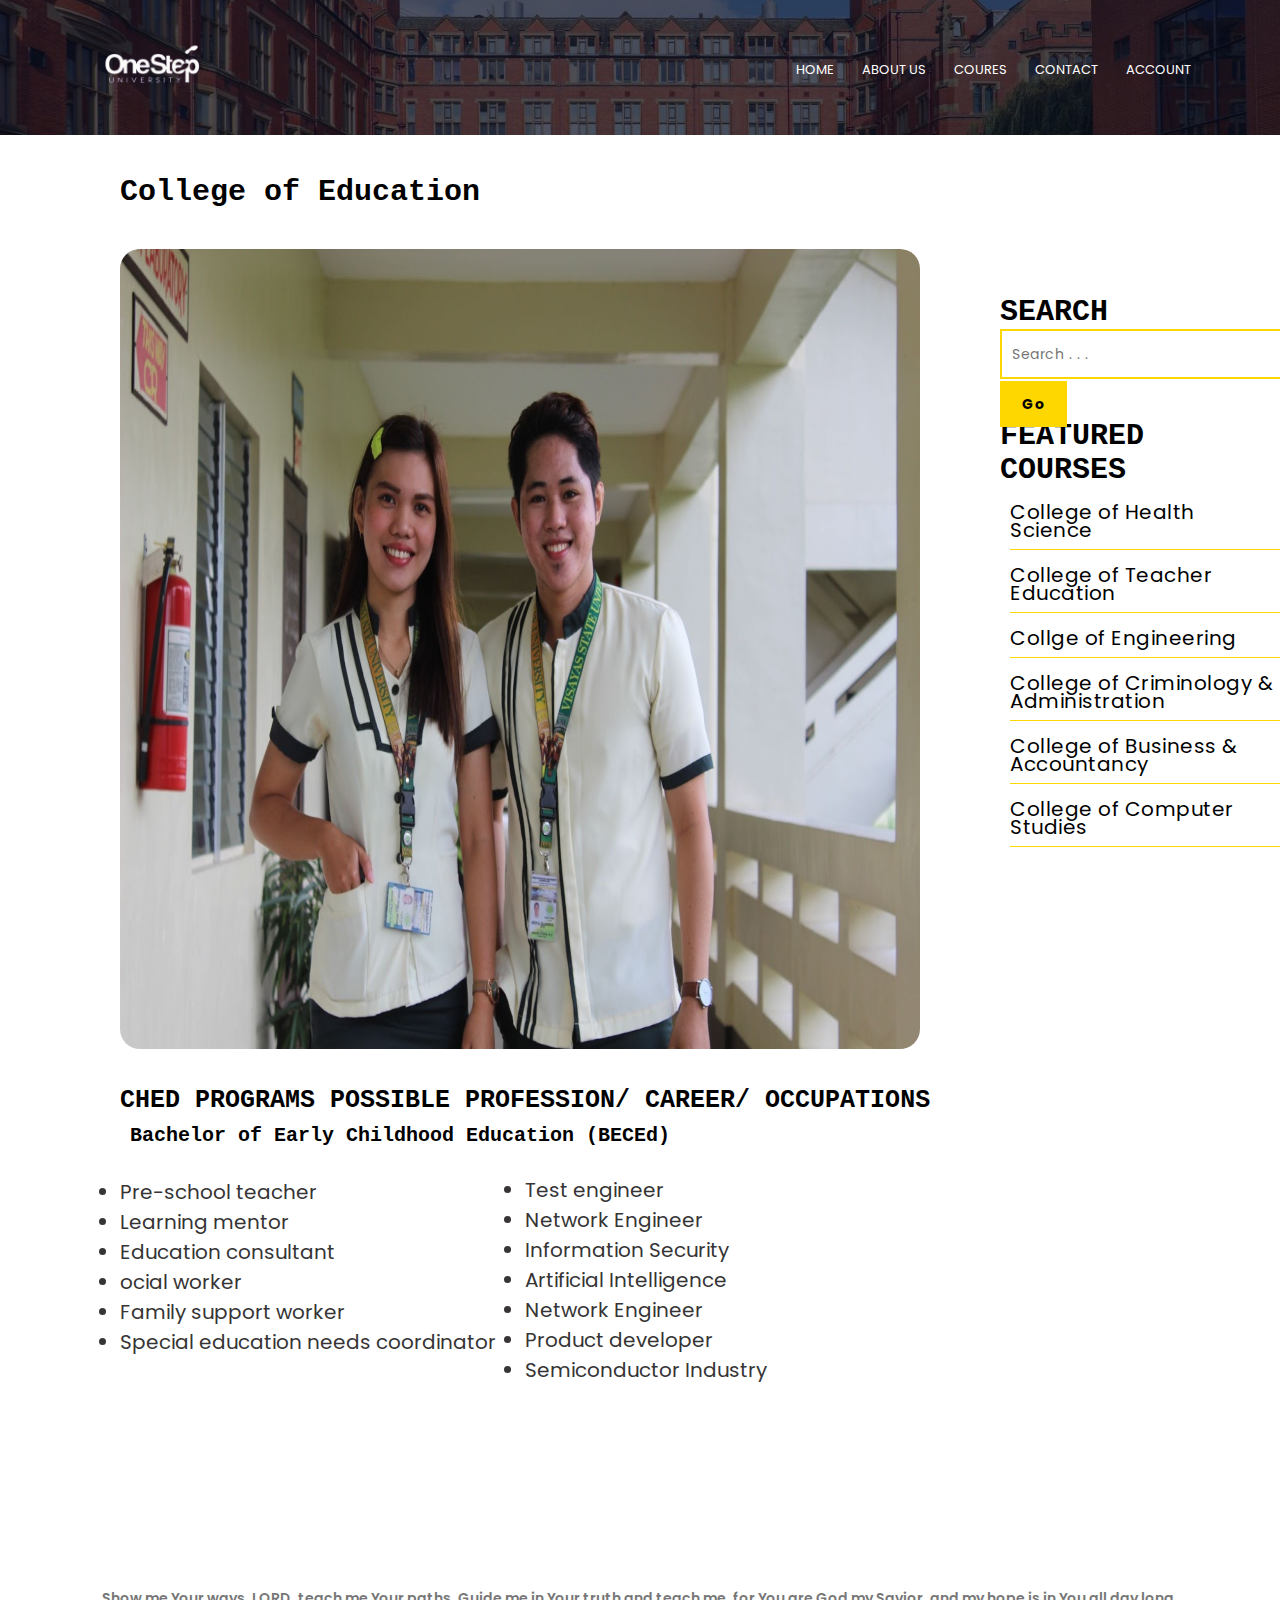
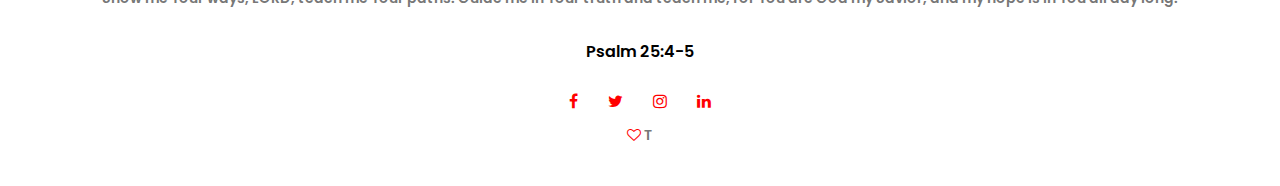
<file: cte.html>
<!DOCTYPE html>
<html lang="en">
<head>
    <meta name="viewport" content="width=device-width, initial-scale=1.0">
    <title>OneStep University</title>
    <link rel="stylesheet" href="main.css">
    <link rel="preconnect" href="https://fonts.googleapis.com">
    <link rel="preconnect" href="https://fonts.gstatic.com" crossorigin>
    <link href="https://fonts.googleapis.com/css2?family=Poppins:ital,wght@0,100;0,200;1,100&display=swap" rel="stylesheet">
    <link rel="stylesheet" href="https://stackpath.bootstrapcdn.com/font-awesome/4.7.0/css/font-awesome.min.css">
</head>
<body>
    <section class="c-header">
        <nav>
            <a href="index.html"><img src="image/logouni.png"></a>
            <div class="nav-links" id="navlinks">
                <i class="fa fa-times-circle" onclick="hidemenu()"></i>
                <ul>
                    <li><a href="index.html">HOME</a></li>
                    <li class="active"><a href="index.html">ABOUT US</a>
                        <div class="sub-menu">
                            <ul>
                                <li><a href="history.html">History</a></li>
                                <li><a href="MandV.html">Mission & Vision</a></li>
                            </ul>
                        </div>
                    </li>
                    <li><a href="index.html">COURES</a></li>
                    <li><a href="index.html">CONTACT</a></li>
                    <li><a href="acc.html">ACCOUNT</a></li>
                </ul>
            </div>
            <i class="fa fa-bars" onclick="showmenu()"></i>
        </nav>
    </section>
    <!-----------cte---------->
    <section>
        <div class="c-container">
            <div class="c">
                <h2>College of Education</h2>
                <div class="c-image">
                    <img src="image/educ.JPG">
                </div>
                <h5>CHED PROGRAMS POSSIBLE PROFESSION/ CAREER/ OCCUPATIONS</h5>
                <p>Bachelor of Early Childhood Education (BECEd)</p>
                <div class="c-row1">
                    <li>
                        <span>Pre-school teacher</span>
                    </li>
                    <li>
                        <span>Learning mentor</span>
                    </li>
                    <li>
                        <span>Education consultant</span>
                    </li>
                    <li>
                        <span>ocial worker</span>
                    </li>
                    <li>
                        <span>Family support worker</span>
                    </li>
                    <li>
                        <span>Special education needs coordinator</span>
                    </li>
                </div>
                <div class="c-row2">
                    <li>
                        <span>Test engineer</span>
                    </li>
                    <li>
                        <span>Network Engineer</span>
                    </li>
                    <li>
                        <span>Information Security</span>
                    </li>
                    <li>
                        <span>Artificial Intelligence</span>
                    </li>
                    <li>
                        <span>Network Engineer</span>
                    </li>
                    <li>
                        <span>Product developer</span>
                    </li>
                    <li>
                        <span>Semiconductor Industry</span>
                    </li>
                </div>
                <div class="search">
                    <h6>SEARCH<br></h2>
                    <input class="search-box" type="text" value name="S" placeholder="Search . . . ">
                    <input type="submit" class="search-sub" value="Go">
                    <div class="search-course">
                        <h6>FEATURED COURSES</h2>
                        <li class="c-featured">
                            <a href="chs.html">College of Health Science</a>
                        </li>
                        <li class="c-featured">
                            <a href="cte.html">College of Teacher Education</a>
                        </li>
                        <li class="c-featured">
                            <a href="enge.html">Collge of Engineering</a>
                        </li>
                        <li class="c-featured">
                            <a href="cca.html">College of Criminology & Administration</a>
                        </li>
                        <li class="c-featured">
                            <a href="cba.html">College of Business & Accountancy</a>
                        </li>
                        <li class="c-featured">
                            <a href="ccs.html">College of Computer Studies</a>
                        </li>
                            
                    </div>
                </div>
            </div>
        </div>
    </section>


    <!--------footer---------->
    <section class="footer">
        <br><br><br><br><br><br><br><br><br>
        <br><br><br><br><br><br><br><br><br>
        <br><br><br><br><br><br><br><br><br>
        <h4></h4>
        <p>Show me Your ways, LORD, teach me Your paths. Guide me in Your truth and teach me, for You are God my Savior, and my hope is in You all day long.</p>
        <h4>Psalm 25:4-5</h4>
        <div class="icons">
            <a href="https://www.facebook.com/">
            <i class="fa fa-facebook"></i></a>
            <a href="https://twitter.com/">
            <i class="fa fa-twitter"></i></a>
            <a href="https://www.instagram.com/">
            <i class="fa fa-instagram"></i></a>
            <a href="https://www.linkedin.com/">
            <i class="fa fa-linkedin"></i></a>
        </div>
            <p> <i class="fa fa-heart-o"></i> T</p>
    </section>
    
    <!--------javascript for toggle menu---------->
    <script>
        var navlinks = document.getElementById("navlinks");
        function showmenu(){
            navlinks.style.right = "0";
        }
        function hidemenu(){
            navlinks.style.right = "-200px"
        }
    </script>
</body>
</html>
</file>
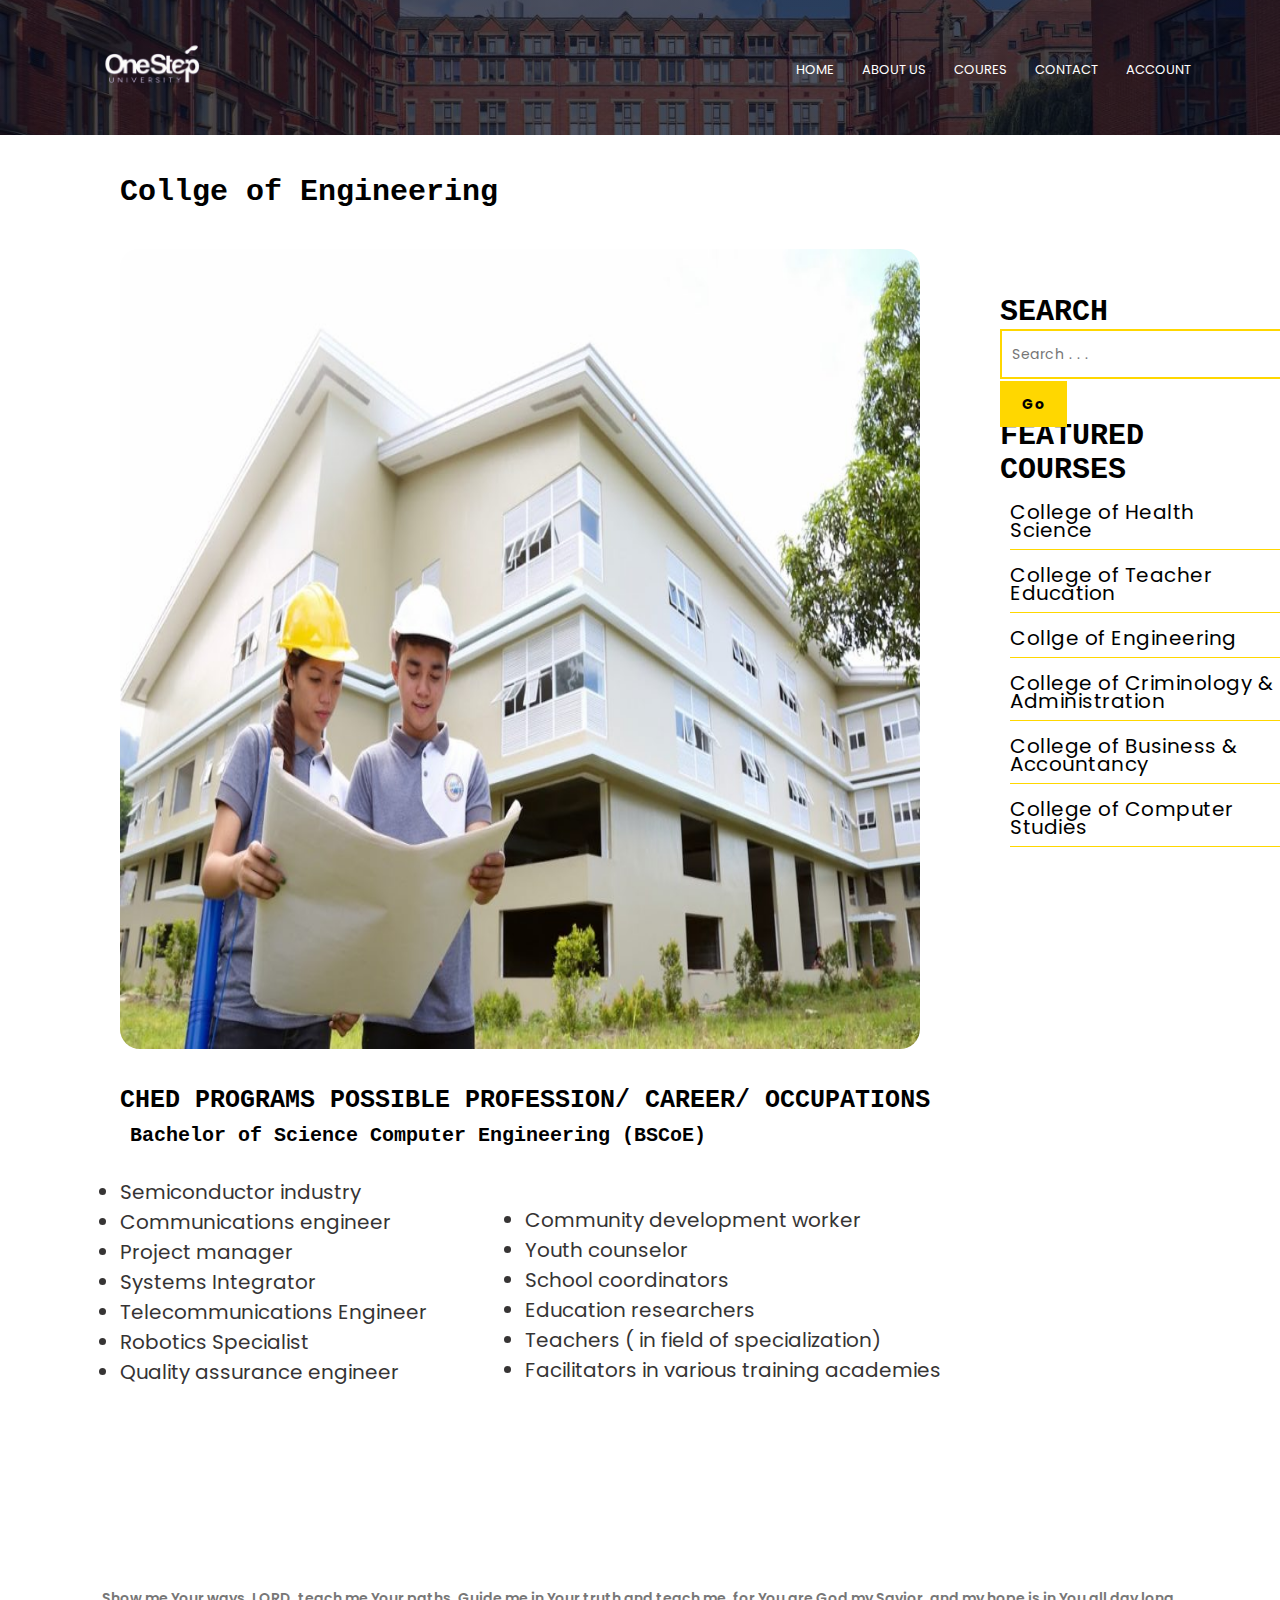
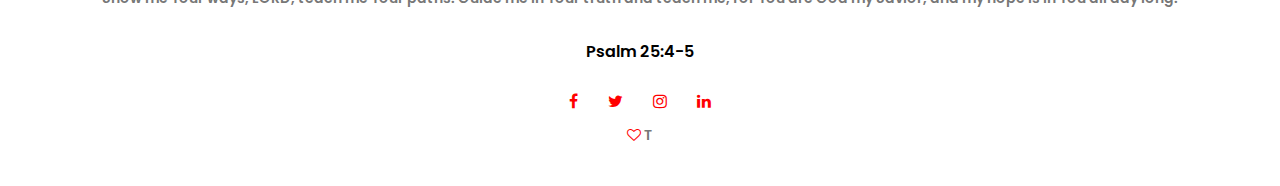
<file: enge.html>
<!DOCTYPE html>
<html lang="en">
<head>
    <meta name="viewport" content="width=device-width, initial-scale=1.0">
    <title>OneStep University</title>
    <link rel="stylesheet" href="main.css">
    <link rel="preconnect" href="https://fonts.googleapis.com">
    <link rel="preconnect" href="https://fonts.gstatic.com" crossorigin>
    <link href="https://fonts.googleapis.com/css2?family=Poppins:ital,wght@0,100;0,200;1,100&display=swap" rel="stylesheet">
    <link rel="stylesheet" href="https://stackpath.bootstrapcdn.com/font-awesome/4.7.0/css/font-awesome.min.css">
</head>
<body>
    <section class="c-header">
        <nav>
            <a href="index.html"><img src="image/logouni.png"></a>
            <div class="nav-links" id="navlinks">
                <i class="fa fa-times-circle" onclick="hidemenu()"></i>
                <ul>
                    <li><a href="index.html">HOME</a></li>
                    <li class="active"><a href="index.html">ABOUT US</a>
                        <div class="sub-menu">
                            <ul>
                                <li><a href="history.html">History</a></li>
                                <li><a href="MandV.html">Mission & Vision</a></li>
                            </ul>
                        </div>
                    </li>
                    <li><a href="index.html">COURES</a></li>
                    <li><a href="index.html">CONTACT</a></li>
                    <li><a href="acc.html">ACCOUNT</a></li>
                </ul>
            </div>
            <i class="fa fa-bars" onclick="showmenu()"></i>
        </nav>
    </section>
    <!-----------ce---------->
    <section>
        <div class="c-container">
            <div class="c">
                <h2>Collge of Engineering</h2>
                <div class="c-image">
                    <img src="image/engi.jpg">
                </div>
                <h5>CHED PROGRAMS POSSIBLE PROFESSION/ CAREER/ OCCUPATIONS</h5>
                <p>Bachelor of Science Computer Engineering (BSCoE)</p>
                <div class="c-row1">
                    <li>
                        <span>Semiconductor industry</span>
                    </li>
                    <li>
                        <span>Communications engineer</span>
                    </li>
                    <li>
                        <span>Project manager</span>
                    </li>
                    <li>
                        <span>Systems Integrator</span>
                    </li>
                    <li>
                        <span>Telecommunications Engineer</span>
                    </li>
                    <li>
                        <span>Robotics Specialist</span>
                    </li>
                    <li>
                        <span>Quality assurance engineer</span>
                    </li>
                </div>
                <div class="c-row2">
                    <li>
                        <span>Community development worker</span>
                    </li>
                    <li>
                        <span>Youth counselor</span>
                    </li>
                    <li>
                        <span>School coordinators</span>
                    </li>
                    <li>
                        <span>Education researchers</span>
                    </li>
                    <li>
                        <span>Teachers ( in field of specialization)</span>
                    </li>
                    <li>
                        <span>Facilitators in various training academies</span>
                    </li>
                </div>
                <div class="search">
                    <h6>SEARCH<br></h2>
                    <input class="search-box" type="text" value name="S" placeholder="Search . . . ">
                    <input type="submit" class="search-sub" value="Go">
                    <div class="search-course">
                        <h6>FEATURED COURSES</h2>
                        <li class="c-featured">
                            <a href="chs.html">College of Health Science</a>
                        </li>
                        <li class="c-featured">
                            <a href="cte.html">College of Teacher Education</a>
                        </li>
                        <li class="c-featured">
                            <a href="enge.html">Collge of Engineering</a>
                        </li>
                        <li class="c-featured">
                            <a href="cca.html">College of Criminology & Administration</a>
                        </li>
                        <li class="c-featured">
                            <a href="cba.html">College of Business & Accountancy</a>
                        </li>
                        <li class="c-featured">
                            <a href="ccs.html">College of Computer Studies</a>
                        </li>
                            
                    </div>
                </div>
            </div>
        </div>
    </section>


    <!--------footer---------->
    <section class="footer">
        <br><br><br><br><br><br><br><br><br>
        <br><br><br><br><br><br><br><br><br>
        <br><br><br><br><br><br><br><br><br>
        <h4></h4>
        <p>Show me Your ways, LORD, teach me Your paths. Guide me in Your truth and teach me, for You are God my Savior, and my hope is in You all day long.</p>
        <h4>Psalm 25:4-5</h4>
        <div class="icons">
            <a href="https://www.facebook.com/">
            <i class="fa fa-facebook"></i></a>
            <a href="https://twitter.com/">
            <i class="fa fa-twitter"></i></a>
            <a href="https://www.instagram.com/">
            <i class="fa fa-instagram"></i></a>
            <a href="https://www.linkedin.com/">
            <i class="fa fa-linkedin"></i></a>
        </div>
            <p> <i class="fa fa-heart-o"></i> T</p>
    </section>
    
    <!--------javascript for toggle menu---------->
    <script>
        var navlinks = document.getElementById("navlinks");
        function showmenu(){
            navlinks.style.right = "0";
        }
        function hidemenu(){
            navlinks.style.right = "-200px"
        }
    </script>
</body>
</html>
</file>
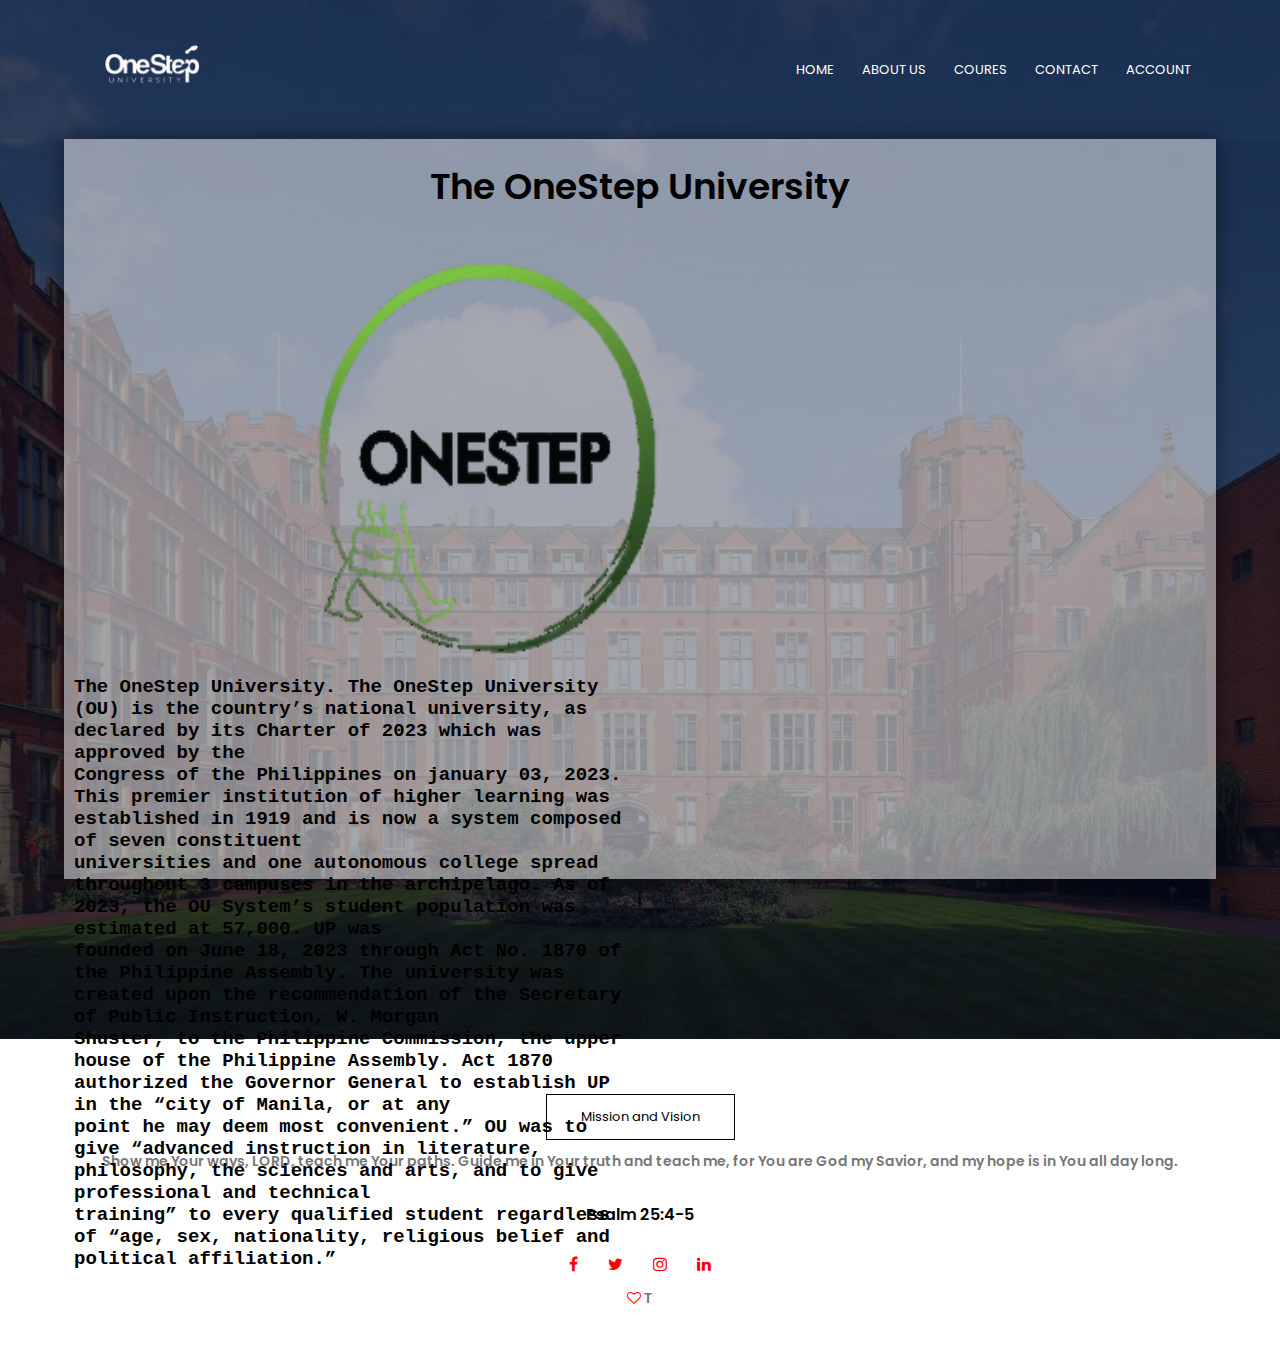
<file: history.html>
<!DOCTYPE html>
<html lang="en">
<head>
    <meta name="viewport" content="width=device-width, initial-scale=1.0">
    <title>OneStep University</title>
    <link rel="stylesheet" href="main.css">
    <link rel="preconnect" href="https://fonts.googleapis.com">
    <link rel="preconnect" href="https://fonts.gstatic.com" crossorigin>
    <link href="https://fonts.googleapis.com/css2?family=Poppins:ital,wght@0,100;0,200;1,100&display=swap" rel="stylesheet">
    <link rel="stylesheet" href="https://stackpath.bootstrapcdn.com/font-awesome/4.7.0/css/font-awesome.min.css">
</head>
<body>
    <section class="header">
        <nav>
            <a href="index.html"><img src="image/logouni.png"></a>
            <div class="nav-links" id="navlinks">
                <i class="fa fa-times-circle" onclick="hidemenu()"></i>
                <ul>
                    <li><a href="index.html">HOME</a></li>
                    <li class="active"><a href="">ABOUT US</a>
                        <div class="sub-menu">
                            <ul>
                                <li><a href="history.html">History</a></li>
                                <li><a href="MandV.html">Mission & Vision</a></li>
                            </ul>
                        </div>
                    </li>
                    <li><a href="index.html">COURES</a></li>
                    <li><a href="index.html">CONTACT</a></li>
                    <li><a href="acc.html">ACCOUNT</a></li>
                </ul>
            </div>
            <i class="fa fa-bars" onclick="showmenu()"></i>
        </nav>
    

        <!--------histoty page---------->
        <div class="history header">
            <div class="history-contanier">
                <h1>The OneStep University</h1>
                <div class="phouse">
                    <div class="imglogo">
                        <img src="image/logonestep.png">
                    </div>
                    <div class="pinfo">
                        <p>The OneStep University. The OneStep University (OU) is the country’s national university, as declared by its Charter of 2023 which was approved by the
                            <br> Congress of the Philippines on january 03, 2023. This premier institution of higher learning was established in 1919 and is now a system composed of seven constituent 
                            <br>universities and one autonomous college spread throughout 3 campuses in the archipelago. As of 2023, the OU System’s student population was  estimated at 57,000. UP was 
                            <br>founded on June 18, 2023 through Act No. 1870 of the Philippine Assembly. The university was created upon the recommendation of the Secretary of Public Instruction, W. Morgan 
                            <br>Shuster, to the Philippine Commission, the upper house of the Philippine Assembly. Act 1870 authorized the Governor General to establish UP in the “city of Manila, or at any 
                            <br>point he may deem most convenient.” OU was to give “advanced instruction in literature, philosophy, the sciences and arts, and to give professional and technical 
                            <br>training” to every qualified student regardless of “age, sex, nationality, religious belief and political affiliation.”
                        </p>
                    </div>
                </div>
            </div>
        </div>
    </section>


    <!--------footer---------->
    <section class="footer">
        <h4></h4>
        <a href="MandV.html" class="more2">Mission and Vision</a>
        <p>Show me Your ways, LORD, teach me Your paths. Guide me in Your truth and teach me, for You are God my Savior, and my hope is in You all day long.</p>
        <h4>Psalm 25:4-5</h4>
        <div class="icons">
            <a href="https://www.facebook.com/">
            <i class="fa fa-facebook"></i></a>
            <a href="https://twitter.com/">
            <i class="fa fa-twitter"></i></a>
            <a href="https://www.instagram.com/">
            <i class="fa fa-instagram"></i></a>
            <a href="https://www.linkedin.com/">
            <i class="fa fa-linkedin"></i></a>
        </div>
            <p> <i class="fa fa-heart-o"></i> T</p>
    </section>


    <!--------javascript for toggle menu---------->
    <script>
        var navlinks = document.getElementById("navlinks");
        function showmenu(){
            navlinks.style.right = "0";
        }
        function hidemenu(){
            navlinks.style.right = "-200px"
        }
    </script>

</body>
</html>
</file>
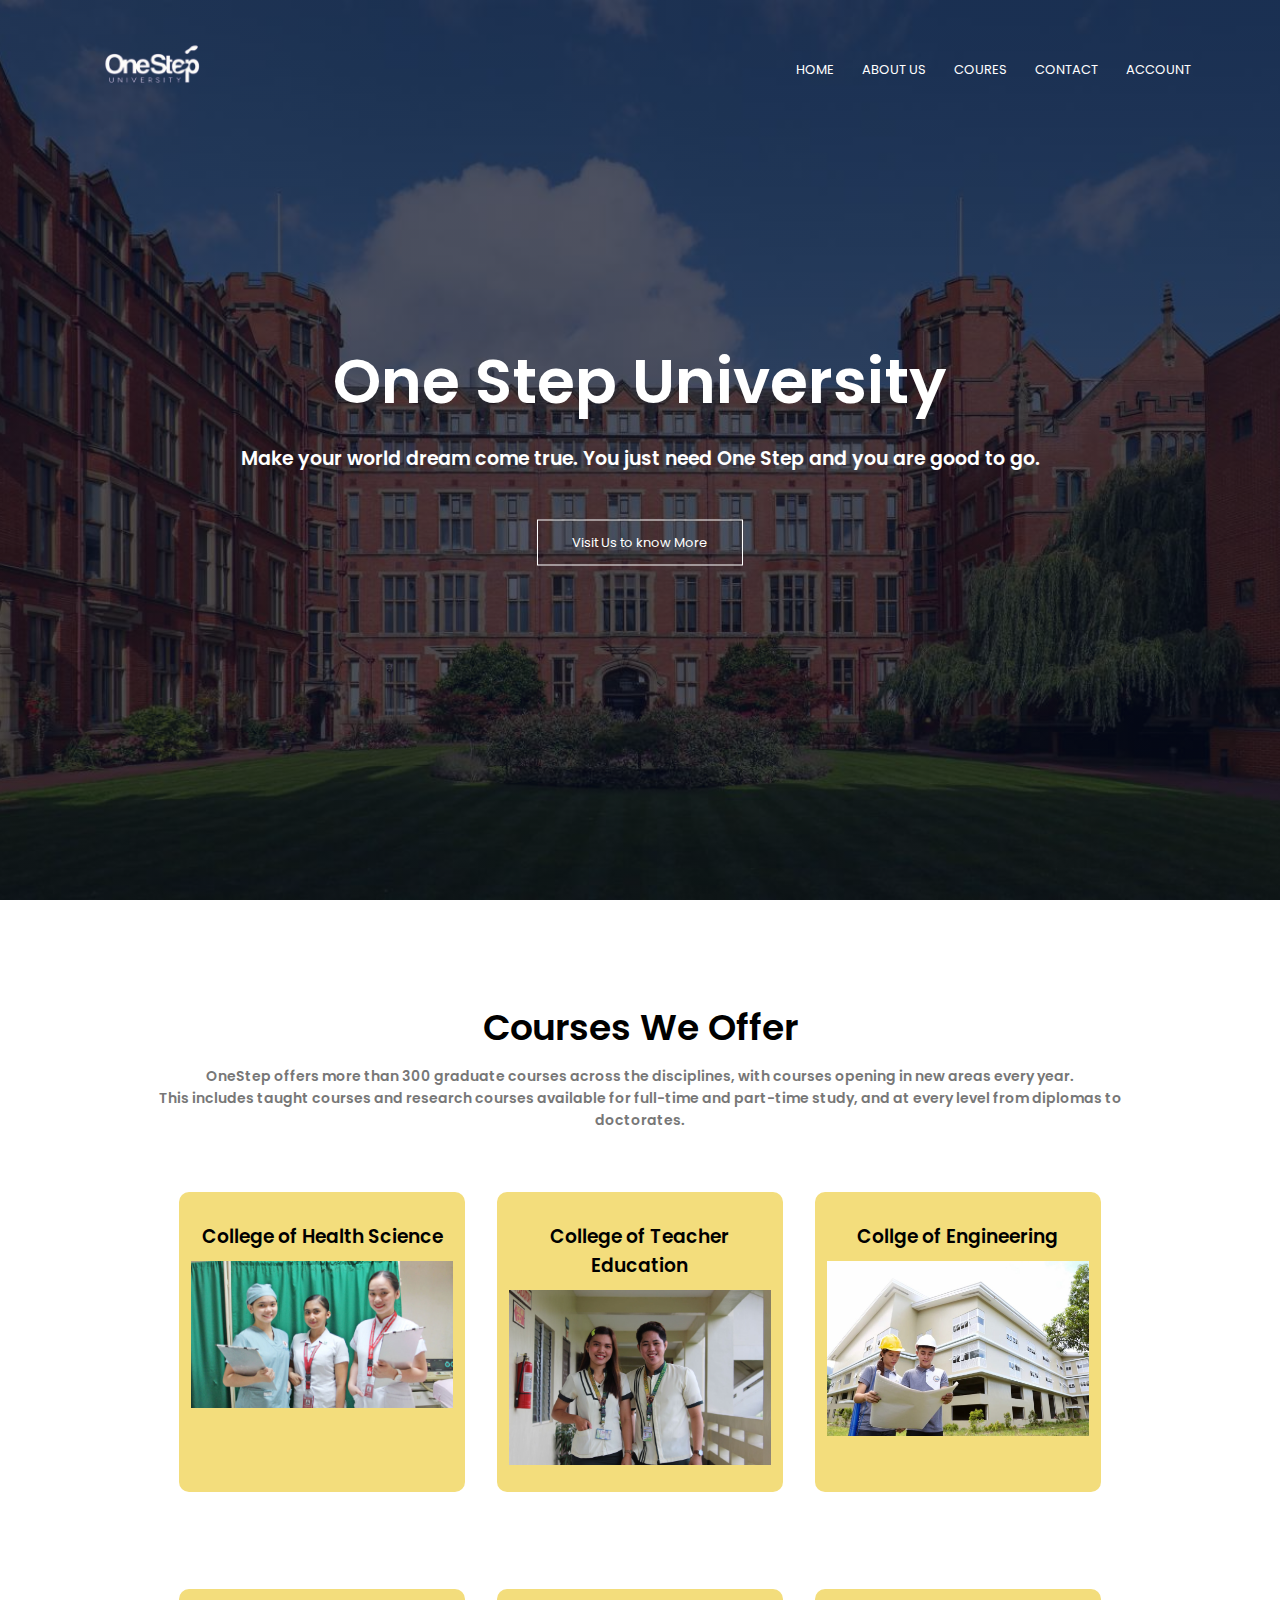
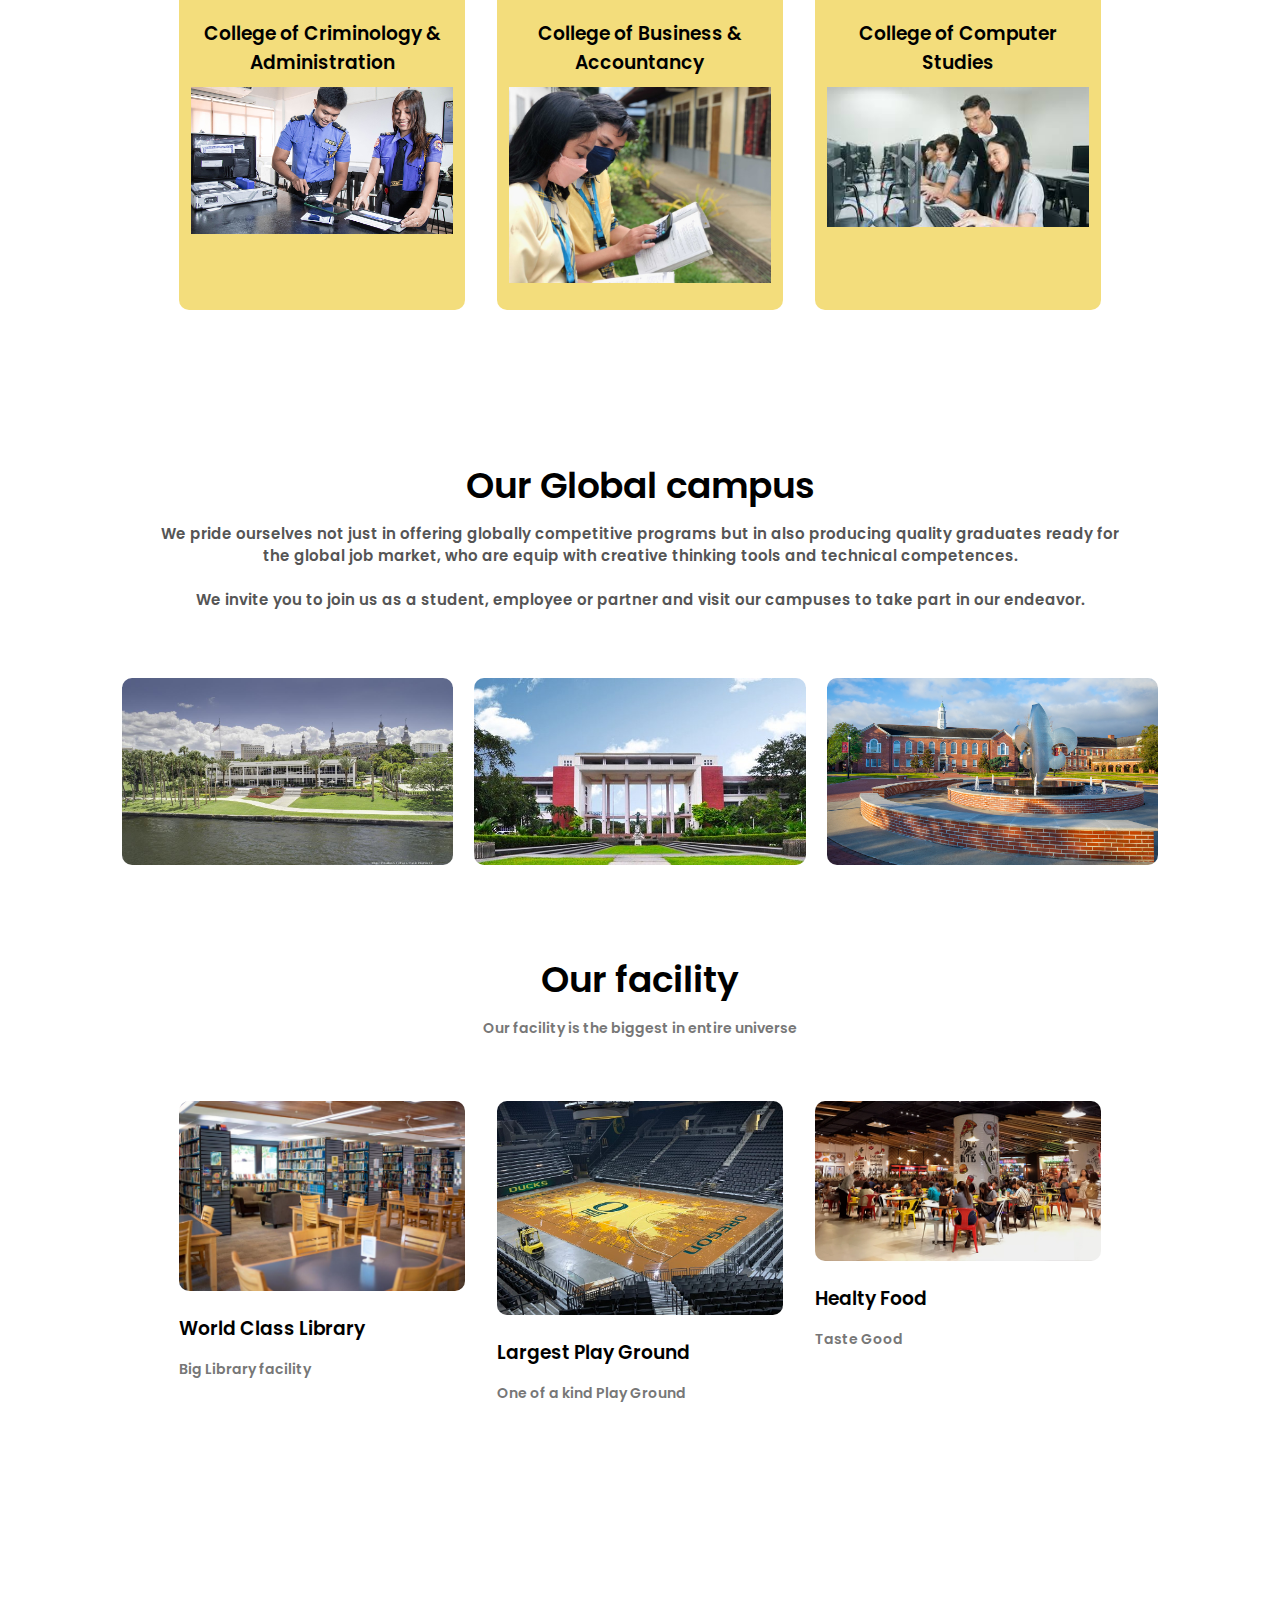
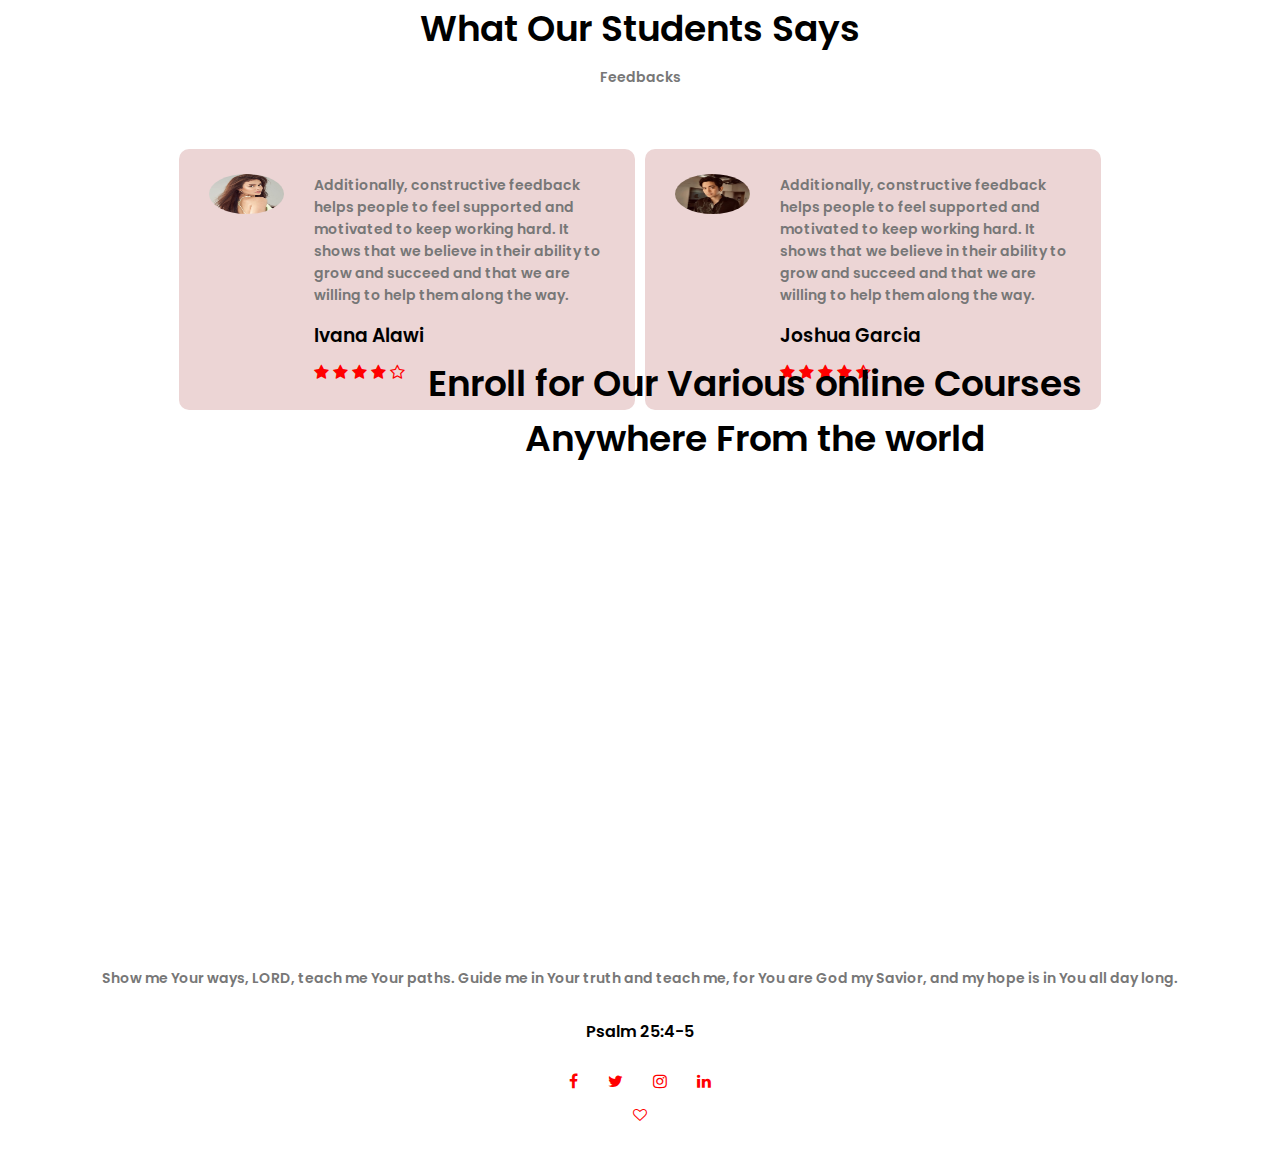
<file: main.html>
<!DOCTYPE html>
<html lang="en">
<head>
    <meta name="viewport" content="width=device-width, initial-scale=1.0">
    <title>OneStep University</title>
    <link rel="stylesheet" href="main.css">
    <link rel="preconnect" href="https://fonts.googleapis.com">
    <link rel="preconnect" href="https://fonts.gstatic.com" crossorigin>
    <link href="https://fonts.googleapis.com/css2?family=Poppins:ital,wght@0,100;0,200;1,100&display=swap" rel="stylesheet">
    <link rel="stylesheet" href="https://stackpath.bootstrapcdn.com/font-awesome/4.7.0/css/font-awesome.min.css">
</head>
<body>
    <section class="header">
        <nav>
            <a href="index.html"><img src="image/logouni.png"></a>
            <div class="nav-links" id="navlinks">
                <i class="fa fa-times-circle" onclick="hidemenu()"></i>
                <ul>
                    <li><a href="main.html">HOME</a></li>
                    <li class="active"><a href="">ABOUT US</a>
                        <div class="sub-menu">
                            <ul>
                                <li><a href="history.html">History</a></li>
                                <li><a href="MandV.html">Mission & Vision</a></li>
                            </ul>
                        </div>
                    </li>
                    <li><a href="#course-nav">COURES</a></li>
                    <li><a href="#contact-nav">CONTACT</a></li>
                    <li><a href="acc.html">ACCOUNT</a></li>
                </ul>
            </div>
            <i class="fa fa-bars" onclick="showmenu()"></i>
        </nav>
        <div class="text-box">
            <h1>One Step University</h1>
            <p>Make your world dream come true. You just need One Step and you are good to go.</p>
            <a href="" class="more">Visit Us to know More</a>
        </div>
    </section>


    <!---------------- course ---------------->
    <section class="course" id="course-nav">
        <h1>Courses We Offer</h1>
        <p>OneStep offers more than 300 graduate courses across the disciplines, with courses opening in new areas every year.
            <br>This includes taught courses and research courses available for full-time and part-time study, and at every level from diplomas to doctorates.</p>
        <div class="row">
            <div class="course-col">
                <h3>College of Health Science</h3>
                <a href="chs.html">
                    <img src="image/nurse.jpg">
                </a>
            </div>
            <div class="course-col">
                <h3>College of Teacher Education</h3>
                <a href="cte.html">
                    <img src="image/educ.JPG">
                </a>
            </div>
            <div class="course-col">
                <h3>Collge of Engineering</h3>
                <a href="enge.html">
                    <img src="image/engi.jpg">
                </a>
            </div>
        </div>
        <div class="row2">
            <div class="course-col2">
                <h3>College of Criminology & Administration</h3>
                <a href="cca.html">
                    <img src="image/crim.jpg">
                </a>
            </div>
            <div class="course-col2">
                <h3>College of Business & Accountancy</h3>
                <a href="cba.html">
                    <img src="image/business.jpg">
                </a>
            </div>
            <div class="course-col2">
                <h3>College of Computer Studies</h3>
                <a href="ccs.html">
                    <img src="image/comp.jpeg">
                </a>
            </div>
        </div>
    </section>


    <!------------campus--------------->
    <section class="campus">
        <h1>Our Global campus</h1>
        <p>We pride ourselves not just in offering globally competitive programs but in also producing quality graduates ready for 
            <br>the global job market, who are equip with creative thinking tools and technical competences.<br>
            <br>We invite you to join us as a student, employee or partner and visit our campuses to take part in our endeavor.</p>

        <div class="row">
            <div class="campus-col">
                <img src="image/ooo.jpg">
                <div class="layer">
                    <h3>UNITED KINGDOM</h3>
                </div>
            </div>
            <div class="campus-col">
                <img src="image/phh.jpg">
                <div class="layer">
                    <h3>PHILIPPINES</h3>
                </div>
            </div>
            <div class="campus-col">
                <img src="image/louisiana.jpg">
                <div class="layer">
                    <h3>LOUISIANA</h3>
                </div>
            </div>
        </div>
    </section>


    <!--------facilties---------->
    <section class="facilitie">
        <h1>Our facility</h1>
        <p>Our facility is the biggest in entire universe</p>
        <div class="row">
            <div class="facilitie-col">
                <img src="image/lib.jpg">
                <h3>World Class Library</h3>
                <p>Big Library facility</p>
            </div>
            <div class="facilitie-col">
                <img src="image/bask.jpeg">
                <h3>Largest Play Ground</h3>
                <p>One of a kind Play Ground</p>
            </div>
            <div class="facilitie-col">
                <img src="image/food.jpg">
                <h3>Healty Food</h3>
                <p>Taste Good</p>
            </div>
        </div>
    </section>


    <!--------testimonials--------->
    <section class="testimonials">
        <h1>What Our Students Says</h1>
        <p>Feedbacks</p>
        <div class="row">
            <div class="testimonial-col">
                <img src="image/iva.jpg">
                <div>
                    <p>Additionally, constructive feedback helps people to feel supported and motivated to keep working hard.
                        It shows that we believe in their ability to grow and succeed and that we are willing to help them along the way.
                    </p>
                    <h3>Ivana Alawi</h3>
                    <i class="fa fa-star"></i>
                    <i class="fa fa-star"></i>
                    <i class="fa fa-star"></i>
                    <i class="fa fa-star"></i>
                    <i class="fa fa-star-o"></i>
                </div>
            </div>
            <div class="testimonial-col">
                <img src="image/joshua_garcia.jpg">
                <div>
                    <p>Additionally, constructive feedback helps people to feel supported and motivated to keep working hard.
                        It shows that we believe in their ability to grow and succeed and that we are willing to help them along the way.
                    </p>
                    <h3>Joshua Garcia</h3>
                    <i class="fa fa-star"></i>
                    <i class="fa fa-star"></i>
                    <i class="fa fa-star"></i>
                    <i class="fa fa-star"></i>
                    <i class="fa fa-star-half-o"></i>
                </div>
            </div>
        </div>
    </section>


    <!--------call to action---------->
    <section class="cta" id="contact-nav">
        <h1>Enroll for Our Various online Courses <br> Anywhere From the world</h1>
        <a href="" class="more">CONTACT US</a>
    </section>


    <!--------footer---------->
    <section class="footer">
        <h4></h4>
        <p>Show me Your ways, LORD, teach me Your paths. Guide me in Your truth and teach me, for You are God my Savior, and my hope is in You all day long.</p>
        <h4>Psalm 25:4-5</h4>
        <div class="icons">
            <a href="https://www.facebook.com/">
            <i class="fa fa-facebook"></i></a>
            <a href="https://twitter.com/">
            <i class="fa fa-twitter"></i></a>
            <a href="https://www.instagram.com/">
            <i class="fa fa-instagram"></i></a>
            <a href="https://www.linkedin.com/">
            <i class="fa fa-linkedin"></i></a>
        </div>
            <p><a href="https://medium.com/@christianvidez/nobody-knows-its-empty-4b8e55d96db3"><i class="fa fa-heart-o"></i></a>
    </section>


    <!--------javascript for toggle menu---------->
    <script>
        var navlinks = document.getElementById("navlinks")
        function showmenu(){
            navlinks.style.right = "0";
        }
        function hidemenu(){
            navlinks.style.right = "-200px"
        }
    </script>

</body>
</html>
</file>
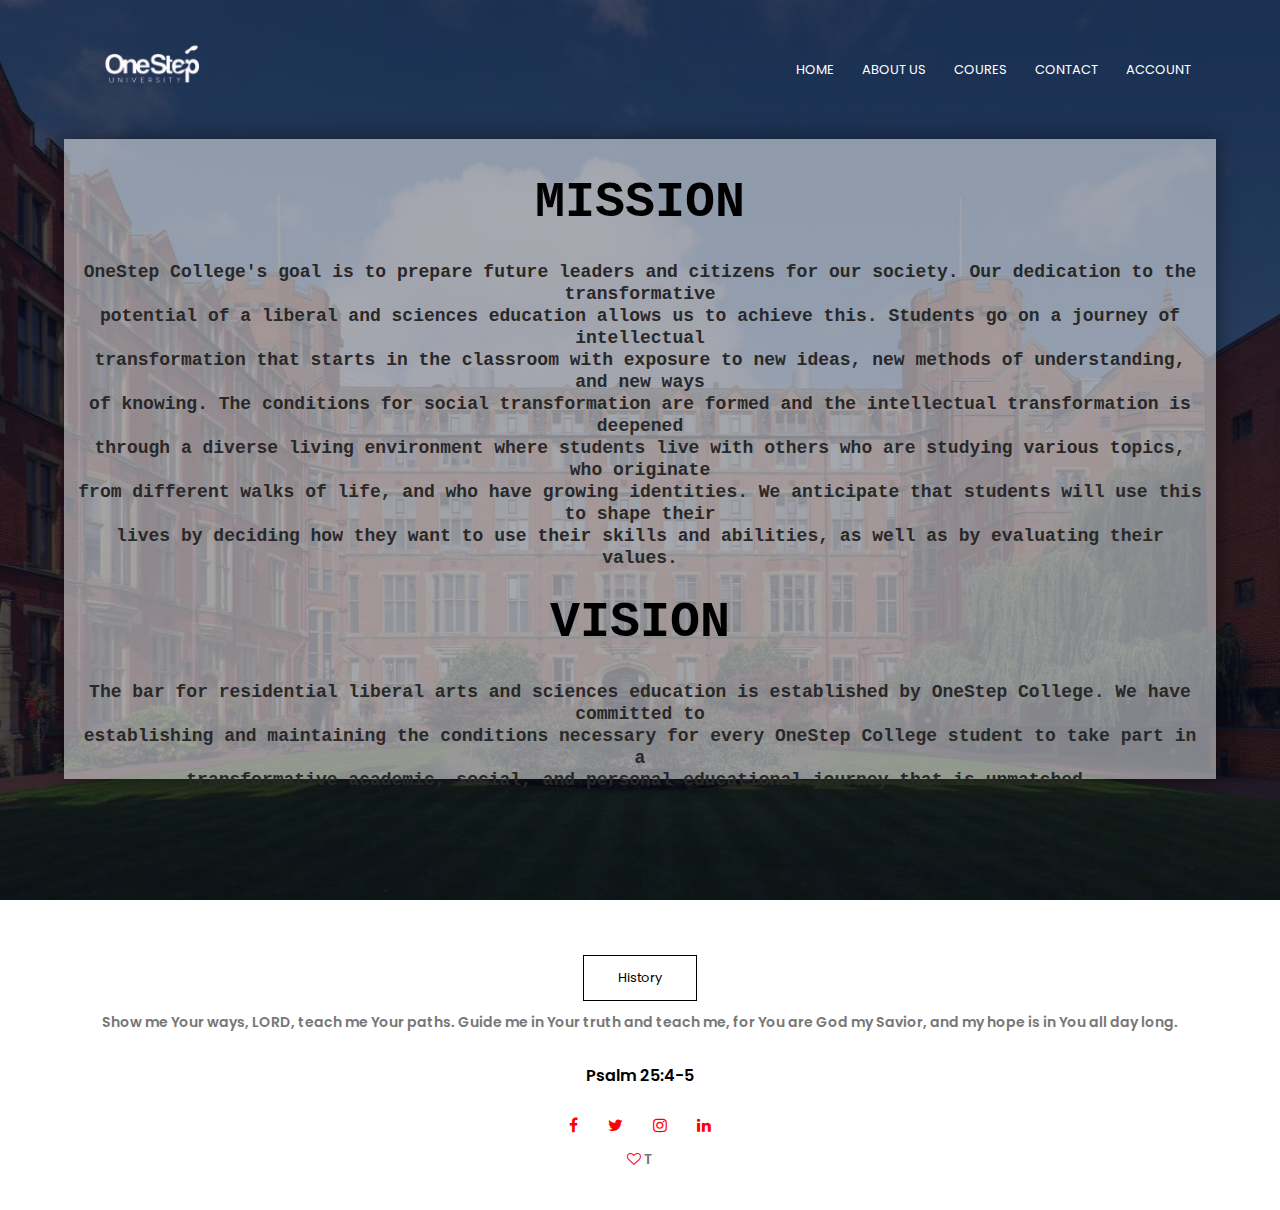
<file: MandV.html>
<!DOCTYPE html>
<html lang="en">
<head>
    <meta name="viewport" content="width=device-width, initial-scale=1.0">
    <title>OneStep University</title>
    <link rel="stylesheet" href="main.css">
    <link rel="preconnect" href="https://fonts.googleapis.com">
    <link rel="preconnect" href="https://fonts.gstatic.com" crossorigin>
    <link href="https://fonts.googleapis.com/css2?family=Poppins:ital,wght@0,100;0,200;1,100&display=swap" rel="stylesheet">
    <link rel="stylesheet" href="https://stackpath.bootstrapcdn.com/font-awesome/4.7.0/css/font-awesome.min.css">
</head>
<body>
    <section class="header">
        <nav>
            <a href="index.html"><img src="image/logouni.png"></a>
            <div class="nav-links" id="navlinks">
                <i class="fa fa-times-circle" onclick="hidemenu()"></i>
                <ul>
                    <li><a href="index.html">HOME</a></li>
                    <li class="active"><a href="">ABOUT US</a>
                        <div class="sub-menu">
                            <ul>
                                <li><a href="history.html">History</a></li>
                                <li><a href="MandV.html">Mission & Vision</a></li>
                            </ul>
                        </div>
                    </li>
                    <li><a href="index.html">COURES</a></li>
                    <li><a href="index.html" >CONTACT</a></li>
                    <li><a href="acc.html">ACCOUNT</a></li>
                </ul>
            </div>
            <i class="fa fa-bars" onclick="showmenu()"></i>
        </nav>
    
        <!---------- mission and vision------->
        <div class="missionandvision">
            <div class="mv-container">
                <div class="mv-row">
                    <div class="mvform-container">
                        <div class="mv-btn">
                            <h1>MISSION</h1>
                            <p>OneStep College's goal is to prepare future leaders and citizens for our society. Our dedication to the transformative
                                <br>potential of a liberal and sciences education allows us to achieve this. Students go on a journey of intellectual 
                                <br>transformation that starts in the classroom with exposure to new ideas, new methods of understanding, and new ways 
                                <br>of knowing. The conditions for social transformation are formed and the intellectual transformation is deepened 
                                <br>through a diverse living environment where students live with others who are studying various topics, who originate 
                                <br>from different walks of life, and who have growing identities. We anticipate that students will use this to shape their 
                                <br> lives by deciding how they want to use their skills and abilities, as well as by evaluating their values.
                            </p>
                        </div>
                        <div class="mv-btn">
                            <h1>VISION</h1>
                            <p>The bar for residential liberal arts and sciences education is established by OneStep College. We have committed to 
                                <br>establishing and maintaining the conditions necessary for every OneStep College student to take part in a 
                                <br>transformative academic, social, and personal educational journey that is unmatched.
                            </p>
                        </div>
                    </div>
                </div>
            </div>
        </div>
    </section>


    <!--------footer---------->
    <section class="footer">
        <h4></h4>
        <a href="history.html" class="more2">History</a>
        <p>Show me Your ways, LORD, teach me Your paths. Guide me in Your truth and teach me, for You are God my Savior, and my hope is in You all day long.</p>
        <h4>Psalm 25:4-5</h4>
        <div class="icons">
            <a href="https://www.facebook.com/">
            <i class="fa fa-facebook"></i></a>
            <a href="https://twitter.com/">
            <i class="fa fa-twitter"></i></a>
            <a href="https://www.instagram.com/">
            <i class="fa fa-instagram"></i></a>
            <a href="https://www.linkedin.com/">
            <i class="fa fa-linkedin"></i></a>
        </div>
            <p> <i class="fa fa-heart-o"></i> T</p>
    </section>
    

    <!--------javascript for toggle menu---------->
        <script>
            var navlinks = document.getElementById("navlinks");
            function showmenu(){
                navlinks.style.right = "0";
            }
            function hidemenu(){
                navlinks.style.right = "-200px"
            }
        </script>
    </body>
</html>
</file>
<file: main.css>
*{
    margin: 0;
    padding: 0;
    font-family: 'Poppins', sans-serif;
}
html{
    scroll-behavior: smooth;
}
.header{
    min-height: 100vh;
    width: 100%;
    background-image: linear-gradient(rgba(4,9,30,0.7),rgba(4,9,30,0.7)),url(image/uv.jpg);
    background-position: center;
    background-size: cover;
    position: relative;
}
nav{
    display: flex;
    padding: 2% 6%;
    justify-content: space-between;
    align-items: center;
}
nav img{
    width: 150px;
}
.nav-links{
    flex: 1;
    text-align: right;
}
.nav-links ul li{
    list-style: none;
    display: inline-block;
    padding: 8px 12px;
    position: relative;
}
.nav-links ul li a{
    color: white;
    text-decoration: none;
    font-size: 13px;
}
.nav-links ul li::after{
    content: '';
    width: 0%;
    height: 2px;
    background: #f44336;
    display: block;
    margin: auto;
    transition: 0.5s;
}
.nav-links ul li:hover::after{
    width: 100%;
}
.text-box{
    width: 90%;
    color: white;
    position: absolute;
    top: 50%;
    left: 50%;
    transform: translate(-50%,-50%);
    text-align: center;
}
.text-box h1{
    font-size: 62px;
}
.text-box p{
    margin: 10px 0 40px;
    font-size: 19px;
    color: white;
}
.more{
    display: inline-block;
    text-decoration: none;
    color: white;
    border: 1px solid white;
    padding: 12px 34px;
    font-size: 13px;
    background: transparent;
    position: relative;
    cursor: pointer;
}
.more:hover{
    border: 1px solid red;
    background: red;
    transition: 1s;
}
nav .fa{
    display: none;
}

@media(max-width: 700px){
    .text-box h1{
    font-size: 20px;
    }
    .nav-links ul li{
        display: block;
    }
    .nav-links{
        position: absolute;
        background: rgb(255, 0, 0);
        height: 100vh;
        width: 200px;
        top: 0;
        right: -200px;
        text-align: left;
        z-index: 2;
        transition: 1s;
    }
    nav .fa{
        display: block;
        color: white;
        margin: 10px;
        font-size: 22px;
        cursor: pointer;
    }
    .nav-links ul{
        padding: 30px;
    }
    .nav-links ul li::after {
        content: '';
        width: 0%;
        height: 2px;
        background: #4336f4;
        display: block;
        margin: auto;
        transition: 0.5s;
    }
}


/*---------- course ----------*/
.course{
    width: 80%;
    margin: auto;
    text-align: center;
    padding-top: 100px;
}
h1{
    font-size: 36px;
    font-weight: 600;
}
p{
    color: #777;
    font-size: 14px;
    font-weight: 600;
    line-height: 22px;
    padding: 10px;
}
.row{
    margin: 5%;
    display: flex;
    justify-content: space-between;
}
.course-col{
    flex-basis: 31%;
    background: #f3dd7c;
    border-radius: 10px;
    margin-bottom: 5%;
    padding: 20px 12px;
    box-sizing: border-box;
    transform: 0.5s;
}
.row2{
    margin: 5%;
    display: flex;
    justify-content: space-between;
}
.course-col2{
    flex-basis: 31%;
    background: #f3dd7c;
    border-radius: 10px;
    margin-bottom: 5%;
    padding: 20px 12px;
    box-sizing: border-box;
    transition: 0.5s;
}
h3{
    text-align: center;
    font-weight: 600;
    margin: 10px 0;
}
.course-col:hover{
    box-shadow: 0 0 20px rgba(12, 11, 11, 0.5);
}
.course-col2:hover{
    box-shadow: 0 0 20px rgba(12, 11, 11, 0.5);
}
.row img{
    width: 100%;
}
.row2 img{
    width: 100%;
}
@media(max-width: 700px){
    .row{
        flex-direction: column;
    }
    .row2{
        flex-direction: column;
    }
    .course-col:hover{
        box-shadow: 0 0 20px rgba(12, 11, 11, 0.5);
        
    }
    .course-col2:hover{
        box-shadow: 0 0 20px rgba(12, 11, 11, 0.5);
        
    }
}



/*---------------- Goal ---------------*/
.campus{
    width: 90%;
    margin: auto;
    text-align: center;
    padding-top: 50px;
}
.campus-col{
    flex-basis: 32%;
    border-radius: 10px;
    margin-bottom: 30px;
    position: relative;
    overflow: hidden;
}
.campus-col img{
    width: 100%;
    display: block;
}
.layer{
    background: transparent;
    height: 100%;
    width: 100%;
    position: absolute;
    top: 0;
    left: 0;
    transition: 0.5s;
}
.layer:hover{
    background:rgba(226,0,0,0.7) ;
}
.layer h3{
    width: 100%;
    font-weight: 500;
    color: white;
    font-size: 26px;
    bottom: 0;
    left: 50%;
    transform: translateX(-50%);
    position: absolute;
    opacity: 0;
    transition: 0.5s; 
}
.layer:hover h3{
    bottom: 49%;
    opacity: 1;
}
.campus p{
    font-size: 15px;
    color: #555;
}
@media(max-width: 700px){
    .layer:hover{
        background:rgba(226,0,0,0.7) ;
    }
    .layer h3{
        width: 100%;
        font-weight: 500;
        color: white;
        font-size: 26px;
        bottom: 0;
        left: 50%;
        transform: translateX(-50%);
        position: absolute;
        opacity: 0;
        transition: 0.5s; 
    }
    .layer:hover h3{
        bottom: 49%;
        opacity: 1;
    }
}


/*----------facilitie-------*/
.facilitie{
    width: 80%;
    margin: auto;
    text-align: center;
}
.facilitie-col{
    flex-basis: 31%;
    border-radius: 10px;
    margin-bottom: 5%;
    text-align: left;
}
.facilitie-col img{
    width: 100%;
    border-radius: 10px;
}
.facilitie-col p{
    padding: 0;
}
.facilitie-col h3{
    margin-top: 16px;
    margin-bottom: 15px;
    text-align: left;
}


/*-----testimonials----*/
.testimonials{
    width: 80%;
    margin: auto;
    padding-top: 100px;
    text-align: center;
}
.testimonial-col{
    flex-basis: 44%;
    border-radius: 10px;
    margin-bottom: 5%;
    text-align: left;
    background: #ecd5d5;
    padding: 25px;
    cursor: pointer;
    display: flex;
}
.testimonial-col img{
    height: 40px;
    margin-left: 5px;
    margin-right: 30px;
    border-radius: 50%;
}
.testimonial-col p{
    padding: 0;
}
.testimonial-col h3{
    margin-top: 15px;
    text-align: left;
}
.testimonial-col .fa{
    color: red;
}
@media(max-width: 700px){
    .testimonial-col img{ 
        margin-left: 0px;
        margin-right: 15px;
    }
}


/*-----call to action -----*/
.cta{
    margin: 100px auto;
    width: 80%;
   /* background-image: linear-gradient(rgba(0,0,0,0.7),rgba(0,0,0,0.7)),url(image/enr.webp);*/
    background-position: center;
    background-size: cover;
    border-radius: 10px;
    text-align: center;
    padding: 100px;
}
.cta h1{
    position: absolute;
    margin-top: -300px;
    margin-left: 300px;
    color: rgb(0, 0, 0);
    margin-bottom: 40px;
    padding: 0;
    font-weight: 600;
}
.bgimage img{
    width: 100%;
    height: 400px;
    margin-top: -170px;
}
.more3{
    display: inline-block;
    text-decoration: none;
    color: black;
    border: 1px solid white;
    padding: 12px 34px;
    font-size: 13px;
    background: blanchedalmond;
    position: absolute;
    cursor: pointer;
    font-weight: 400;
    margin-top: -150px;
    margin-left: -90px;
    
}
.more3:hover{
    border: 1px solid red;
    background: red;
    transition: 1s;
}
@media(max-width: 700px){
    .cta h1{
        font-size: 20px;
        position: absolute;
        margin-left: -95px;
    }
    .bgimage img{
        width: 365px;
        margin-left: -136px;
    }
    .more3{
       margin-left: -145px;
    }

}


/*--------footer----------*/
.footer{
    width: 100%;
    text-align: center;
    padding: 30px 0;
}
.footer h4{
    margin-bottom: 25px;
    margin-top: 20px;
    font-weight: 600;
}
.icons i{
    color: red;
    margin: 0 13px;
    cursor: pointer;
    
}
.fa-heart-o{
    color: red;
}


/*-----acc page-----*/
.acc-page{
    padding: 50px 0;
    background: none;
}
.col-2 img{
    margin-left: 125px;
    margin-top: 70px;
}
.form-container{
    background: rgba(255, 255, 255, .5);
    width: 300px;
    height: 400px;
    position: relative;
    text-align: center;
    padding: 20px 0;
    margin: auto;
    box-shadow: 0 0 20px 0px rgba(5, 0, 0, 0.466);
    overflow: hidden;
}
.form-container span{
    font-weight: bold;
    padding: 0 10px;
    color: #555;
    cursor: pointer;
    width: 100px;
    display: inline-block;
}
.form-btn{
    display: inline-block;
    
}
.form-container form{
    max-width: 300px;
    padding: 0 20px;
    position: absolute;
    top: 130px;
    transition: transform 1s;
}
form input{
    width: 100px;
    height: 30px;
    margin: 10px 0;
    padding: 0 40px;
    border: 1px solid rgba(31, 16, 16, 0.63);
    outline: none;
    border-radius: 100px;
}
form .btn{
    width: 80%;
    border: none;
    cursor: pointer;
    margin: 10px 0;
    background: black;
    border-radius: 100px;
    color: white;
}
form .btn:focus{
    outline: none;
}
#Loginform{
    left: -300px;
}
#regform{
    left: 0;
}
form a{
    font-size: 15px;
    text-decoration: none;
    color: blue;
}
#Indicator{
    width: 150px;
    border: none;
    background: #ff523b;
    height: 3px;
    margin-top: 8px;
    transform: translateX(100px);
}
@media(max-width: 700px){
    .col-2 img{
        width: 250px;
        margin-left: 20px;
        margin-top: 20px;
    }  
    .form-container{
        margin-left: -25px;
    }
}


/*-----sub-menu-----*/
.sub-menu{
    display: none;
}
.active, .nav-links ul li:hover{
    background-color: none;
}
.nav-links ul li:hover .sub-menu{
    display: block;
    position: absolute;
    background: none;
    margin-top: 15px;
    margin-left: -15px;
}
.nav-links ul li:hover .sub-menu ul{
    display: block;
    margin: 10px;
}
.nav-links ul li:hover .sub-menu ul li{
    width: 150px;
    padding: 10px;
    border-bottom: 1px dotted white;
    background: transparent;
    border-radius: 0;
    text-align: left;
}
@media(max-width: 700px){
    .sub-menu{
        display: none;
        
    }
    .nav-links ul li:hover .sub-menu{
        margin-left: -200px;
        
    }
    .nav-links ul li:hover .sub-menu ul li{
        border-bottom: none;
        background: red;
    }
}


/*-----history-----*/
.history header{
    padding: 50px 0;
    background: none;
    margin-top: 50px;
    display: flex;
    justify-content: space-between;
}
.history-contanier{
    background: rgba(255, 255, 255, .5);
    width: 90%;
    height: 700px;
    position: relative;
    text-align: left;
    padding: 20px 0;
    margin: auto;
    box-shadow: 0 0 20px 0px rgba(5, 0, 0, 0.466);
}
.history-contanier h1{
    color: black;
    font-weight: 600;
    text-align: center;
    margin-bottom: 15px;
}
.phouse{
    display: flex;
    justify-content: space-between;
    flex-wrap: wrap;
    padding: 30px 0;
}
.imglogo{
    flex-basis: 30%;
    margin-left: 250px;
}
.pinfo{
    flex-basis: 50%;
}
.pinfo p{
    font-size: 19px;
    color: black;
    font-family: 'Courier New', Courier, monospace;
}
.footer h4 a{
    text-decoration: none;
}
.imglogo img{
    width: 100%;
    height: 400px;
}
@media(max-width: 700px){
    .imglogo img{
        margin-left: -200px;
        width: 300px;
        height: 300px;
    }
    .pinfo{
        flex-basis: none;
    }
    .pinfo p{
        font-size: 14px;
        color: rgb(41, 40, 40);
        font-family: 'Courier New', Courier, monospace;
    }
    .history-contanier{
        height: 1200px;
    }
    .phouse{
        flex-direction: column;
    }
    .more2{
        display: inline-block;
        text-decoration: none;
        color: black;
        border: 1px solid black;
        padding: 12px 34px;
        font-size: 13px;
        background: transparent;
        position: relative;
        cursor: pointer;
    }
    .more2:hover{
        border: 1px solid red;
        background: red;
        transition: 1s;
    }
}


/*---------- mission and vision-------*/
.mv-container{
    background: rgba(255, 255, 255, .5);
    width: 90%;
    height: 600px;
    position: relative;
    text-align: left;
    padding: 20px 0;
    margin: auto;
    box-shadow: 0 0 20px 0px rgba(5, 0, 0, 0.466);
}
.mv-container h1{
    color: black;
    font-weight: 600;
    font-size: 50px;
    text-align: center;
    margin-bottom: 20px;
    margin-top: 15px;
    font-family: 'Courier New', Courier, monospace;
}
.mv-btn p{
    text-align: center ;
    font-size: 18px;
    color: rgb(41, 40, 40);
    font-family: 'Courier New', Courier, monospace;
}
.more2{
    display: inline-block;
    text-decoration: none;
    color: black;
    border: 1px solid black;
    padding: 12px 34px;
    font-size: 13px;
    background: transparent;
    position: relative;
    cursor: pointer;
}
.more2:hover{
    border: 1px solid red;
    background: red;
    transition: 1s;
}
@media(max-width: 700px){
    .mv-container{
        height: 1300px;
    }
}


/*-----chs html-----*/
.c-header{
    height: 15vh;
    width: 100%;
    background-image: linear-gradient(rgba(4,9,30,0.7),rgba(4,9,30,0.7)),url(image/uv.jpg);
    background-position: center;
    background-size: cover;
    position: relative;
}
.c h2{
    font-size: 30px;
    margin-top: 40px;
    margin-left: 120px;
    font-family: 'Courier New', Courier, monospace;
}
.c h5{
    font-size: 25px;
    margin-top: 30px;
    margin-left: 120px;
    font-family: 'Courier New', Courier, monospace;
}
.c p{
    margin-left: 120px;
    color: black;
    font-family: 'Courier New', Courier, monospace;
    font-size: 20px;
}
.c-image img{
    width: 800px;
    height: 800px;
    margin-left: 120px;
    margin-top: 40px;
    border-radius: 20px;
}
.c-row1{
    margin-top: 20px;
    margin-left: 120px;
    color: rgb(54, 52, 52);
    font-size: 20px;
}
.c-row2{
    margin-left: 525px;
    color: rgb(54, 52, 52);
    font-size: 20px;
    margin-top: -182px;
}
.search{
    margin-left: 1000px;
    margin-top: -1130px;
}
.search h6{
    font-size: 30px;
    margin-top: 40px;
    font-family: 'Courier New', Courier, monospace;
}
.search .search-box{
    width: 300px;
    height: 46px;
    font-size: 14px;
    font-weight: 400;
    color: black;
    letter-spacing: 0.5px;
    border: 2px solid gold;
    padding: 0 10px;
}
.search .search-sub{
    position: absolute;
    margin-top: 2px;
    height: 46px;
    font-size: 14px;
    line-height: 18px;
    font-weight: 700;
    letter-spacing: 0.7px;
    color: black;
    border: 2px solid gold;
    background: gold;
    padding: 0px 20px;
}
.c-featured{
    margin-left: 10px;
    margin-top: 5px;
    display: block;
    font-size: 20px;
    line-height: 18px;
    font-weight: 400;
    color: rgb(54, 52, 52);
    letter-spacing: 0.5px;
    padding: 11px 0 10px 0px;
    border-bottom: 1px solid gold;
}
.c-featured a{
    text-decoration: none;
    color: black;
    background-color: transparent;
}
@media(max-width: 700px){
    .c-image img{
        width: 90%;
        height: 250px;
        margin-left: 20px;
    }
    .c h2{
        font-size: 30px;
        margin-top: 40px;
        margin-left: 20px;
    }
    .c h5{
        font-size: 25px;
        margin-top: 30px;
        margin-left: 20px;
        margin-bottom: 20px;
    }
    .c p{
        margin-left: 20px;
        font-size: 20px;
    }
    .c-row1{
        margin-top: 20px;
        margin-left: 20px;
        font-size: 20px;
    }
    .c-row2{
        margin-left: 20px;
        font-size: 20px;
        margin-top: 1px;
    }
    .search{
        margin-left: 0;
        margin-top: 0;
    }.search .search-box{
        width: 350px;
    }
}
</file>
